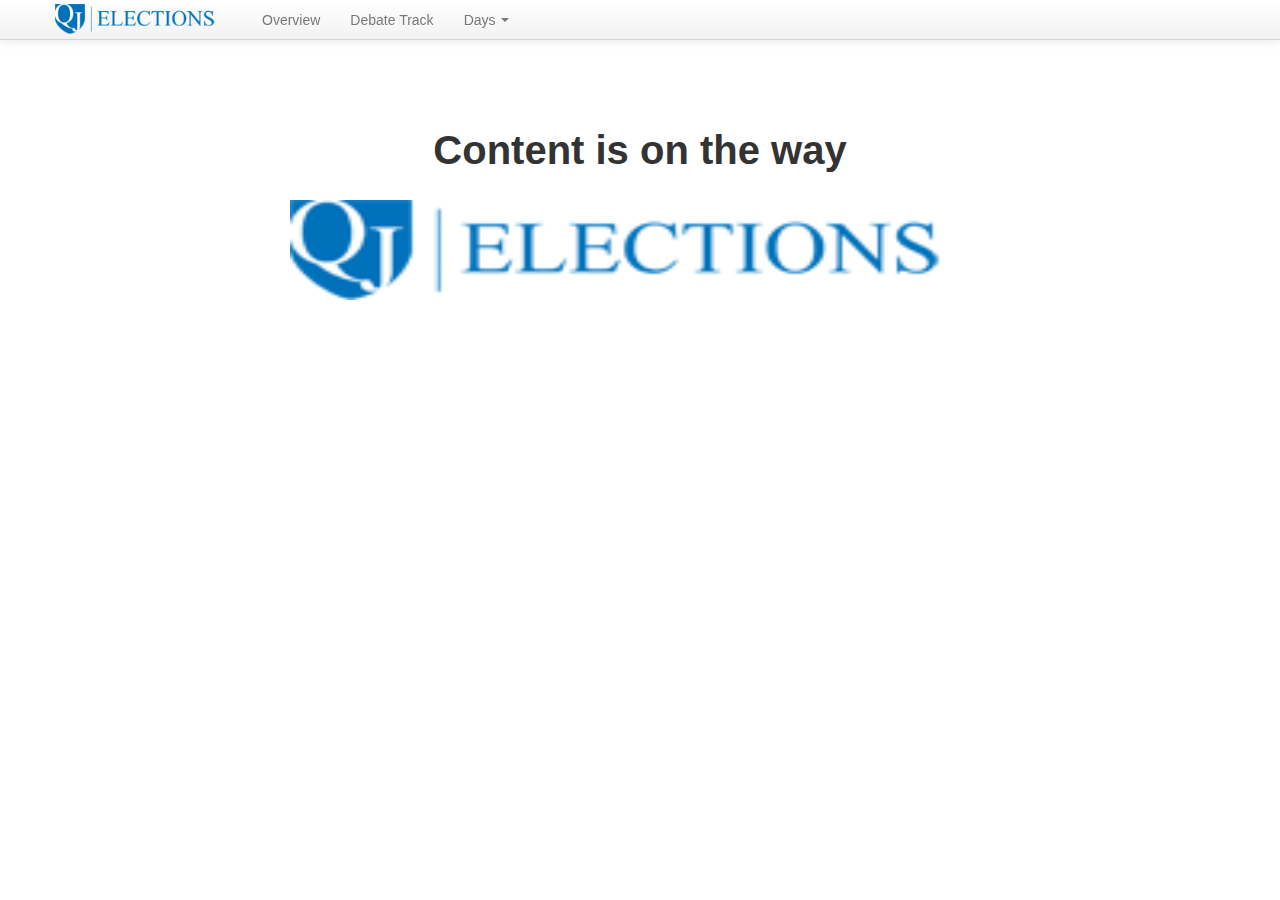
<file: Content_coming.html>
<!doctype html>
<html>
<head>
    <meta charset="UTF-8">
    <meta http-equiv="X-UA-Compatible" content="IE=edge,chrome=1">
    <title>Queen's Journal Elections </title>
    
    <meta name="author" content="Victor Coulon">
    <!--GOOGLE FONTS-->
    <link href='http://fonts.googleapis.com/css?family=Junge' rel='stylesheet' type='text/css'>
    <link href='http://fonts.googleapis.com/css?family=Cantata+One' rel='stylesheet' type='text/css'>
    <link href='http://fonts.googleapis.com/css?family=Domine' rel='stylesheet' type='text/css'>
    <link href='http://fonts.googleapis.com/css?family=Roboto+Condensed' rel='stylesheet' type='text/css'>
    <!--END OF GOOGLE FONTS-->
    
    <meta name="viewport" content="width=device-width, initial-scale=1.0">
    <meta name="author" content="Ali Zahid and Jeremy Mcdonald">
    <meta name="description" content="Queen's Universtiy AMS elections">

    <!-- Le styles -->
    <link href="css/bootstrap.css" rel="stylesheet">
    <style type="text/css">
     
    </style>
    <link href="css/bootstrap-responsive.css" rel="stylesheet">

    <!-- HTML5 shim, for IE6-8 support of HTML5 elements -->
    <!--[if lt IE 9]>
      <script src="http://html5shim.googlecode.com/svn/trunk/html5.js"></script>
    <![endif]-->

    <!-- Fav and touch icons -->
    <link rel="apple-touch-icon-precomposed" sizes="144x144" href="ico/apple-touch-icon-144-precomposed.png">
    <link rel="apple-touch-icon-precomposed" sizes="114x114" href="ico/apple-touch-icon-114-precomposed.png">
      <link rel="apple-touch-icon-precomposed" sizes="72x72" href="ico/apple-touch-icon-72-precomposed.png">
                    <link rel="apple-touch-icon-precomposed" href="ico/apple-touch-icon-57-precomposed.png">
                                   <link rel="shortcut icon" href="ico/favicon.png">
</head>
<body class="bodycont">

<!-- Header!-->
<div class="navbar  navbar-fixed-top">
      <div class="navbar-inner">
        <div class="container">
          <a class="btn btn-navbar" data-toggle="collapse" data-target=".nav-collapse">
            <span class="icon-bar"></span>
            <span class="icon-bar"></span>
            <span class="icon-bar"></span>
          </a>
           <a class="brand" href="http://www.queensjournal.ca"><img src="assets/img/banner1 copy.png" height="30px" width="172px"/></a>
          <div class="nav-collapse collapse">
            <ul class="nav" >
            
              <li ><a href="Index.html">Overview</a></li>
              <li><a href="Storify.html"> Debate Track</a></li>
              <li class="dropdown">
              <a href="#" class="dropdown-toggle" data-toggle="dropdown"> Days
              <b class="caret"></b></a>
              <ul class="dropdown-menu">            
              <li class="nav-header">Week 1</li>
              <li ><a href="January 18.html">January 18</a></li>
              <li ><a href="January 19.html">January 19</a></li>
              <li ><a href="January 20.html">January 20</a></li>
              <li ><a href="January 21.html">January 21</a></li>
              <li ><a href="Content_coming.html">January 22</a></li>
              <!--<li ><a href="#Day 6">January 23</a></li>
              <li ><a href="#Day 7">January 24</a></li>
              <li class="divider"></li>
              <li class="nav-header">Week 2</li>
              <li ><a href="#day 8">January 25</a></li>  
              <li ><a href="#day 9">January 26</a></li>
              <li ><a href="#day 10">January 27</a></li>
              <li ><a href="#day 11">January 28</a></li>
              <li ><a href="#day 11">January 29</a></li>
              <li ><a href="#day 11">January 30</a></li>
              <li ><a href="#day 11">January 31</a></li>
              <li ><a href="#day 11">February 1</a></li>-->
              </ul>
              </li>

            
          </div><!--/.nav-collapse -->
        </div>
        </div>
    </div>
<!-- End of header-->



<center>
<br><br><br><br><br>
<h3 align="center" style="font-size:40px;"> Content is on the way</h3>

<img src="assets/img/banner1 copy.png" height="100px" width="700px">
<br><br>

</center>

    <script src="http://ajax.googleapis.com/ajax/libs/jquery/1.8.1/jquery.min.js"></script>


 <!-- Le javascript
    ================================================== -->
    <!-- Placed at the end of the document so the pages load faster -->
 <script src="js/bootstrap-dropdown.js"></script>
    
</body>
</html>
</file>
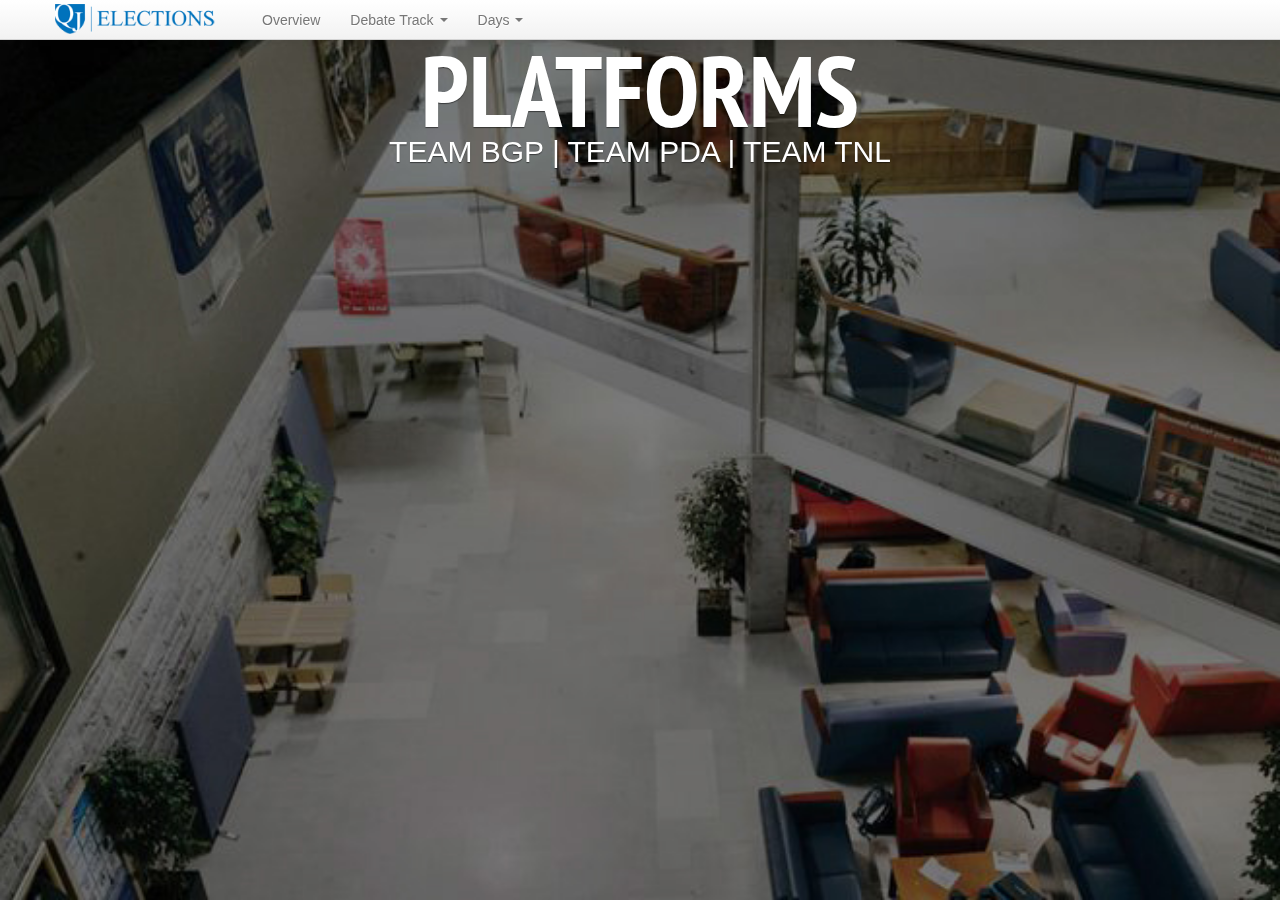
<file: January 19.html>
<!doctype html>
<html>
<head>
    <meta charset="UTF-8">
    <meta http-equiv="X-UA-Compatible" content="IE=edge,chrome=1">
    <title>Queen's Journal Elections </title>

    <meta name="author" content="Victor Coulon">

    <link href='http://fonts.googleapis.com/css?family=Junge' rel='stylesheet' type='text/css'>
    <link rel="stylesheet" href="css/January 19.css">
    <link rel="stylesheet" href="css/curtain.css">
    <meta name="viewport" content="width=device-width, initial-scale=1.0">
    <meta name="author" content="Ali Zahid and Jeremy Mcdonald">
    <meta name="description" content="Queen's Universtiy AMS elections">

    <!-- Le styles -->
    <link href="css/bootstrap.css" rel="stylesheet">
    <style type="text/css">

    </style>
    <link href="css/bootstrap-responsive.css" rel="stylesheet">

    <!-- HTML5 shim, for IE6-8 support of HTML5 elements -->
    <!--[if lt IE 9]>
      <script src="http://html5shim.googlecode.com/svn/trunk/html5.js"></script>
    <![endif]-->

    <!-- Fav and touch icons -->
    <link rel="apple-touch-icon-precomposed" sizes="144x144" href="ico/apple-touch-icon-144-precomposed.png">
    <link rel="apple-touch-icon-precomposed" sizes="114x114" href="ico/apple-touch-icon-114-precomposed.png">
      <link rel="apple-touch-icon-precomposed" sizes="72x72" href="ico/apple-touch-icon-72-precomposed.png">
                    <link rel="apple-touch-icon-precomposed" href="ico/apple-touch-icon-57-precomposed.png">
                                   <link rel="shortcut icon" href="ico/favicon.png">
</head>
<body class="bodycont">

<!-- Header!-->
<div class="navbar  navbar-fixed-top">
      <div class="navbar-inner">
        <div class="container">
          <a class="btn btn-navbar" data-toggle="collapse" data-target=".nav-collapse">
            <span class="icon-bar"></span>
            <span class="icon-bar"></span>
            <span class="icon-bar"></span>
          </a>
           <a class="brand" href="http://www.queensjournal.ca"><img src="assets/img/banner1 copy.png" height="30px" width="172px"/></a>
          <div class="nav-collapse collapse">
            <ul class="nav" >

              <li ><a href="Index.html">Overview</a></li>
              <li class="dropdown">
              <a href="#" class="dropdown-toggle" data-toggle="dropdown"> Debate Track
              <b class="caret"></b></a>
              <ul class="dropdown-menu">
              <li ><a href="Under_Trustee_Debate.html"> Undergrad Trustee Debate</a></li>
              <li ><a href="VPUniAffairs.html"> VP of University Affairs Debate</a></li>
<li ><a href="Storify.html"> VP of Operations Debate</a></li>
              <li ><a href="pres.html"> Presidential Debate</a></li>
              </ul>
              
              <li class="dropdown">
              <a href="#" class="dropdown-toggle" data-toggle="dropdown"> Days
              <b class="caret"></b></a>
              <ul class="dropdown-menu">
              <li class="nav-header">Week 1</li>
              <li ><a href="January 18.html">January 18</a></li>
              <li ><a href="January 19.html">January 19</a></li>
              <li ><a href="January 20.html">January 20</a></li>
              <li ><a href="January 21.html">January 21</a></li>
              <li ><a href="January 22.html">January 22</a></li>
                          <li ><a href="January 23.html">January 23</a></li>
              <li ><a href="January 24.html">January 24</a></li>
             <li class="divider"></li>
              <li class="nav-header">Week 2</li>
              <li ><a href="January 25.html">January 25</a></li>  
              <!-- <li ><a href="#day 9">January 26</a></li>
              <li ><a href="#day 10">January 27</a></li>
              <li ><a href="#day 11">January 28</a></li>
              <li ><a href="#day 11">January 29</a></li>
              <li ><a href="#day 11">January 30</a></li>
              <li ><a href="#day 11">January 31</a></li>
              <li ><a href="#day 11">February 1</a></li>-->
              </ul>
              </li>


          </div><!--/.nav-collapse -->
        </div>
        </div>
    </div>
<!-- End of header-->

<ol class="curtains">
	<li id="curtain-1" class="cover">
		<header data-fade="550" data-slow-scroll="3">
            <h1 align="center" style="color: white;">PLATFORMS</h1>
            <div style="text-align: center; font-size: 30px; margin-top: -80px;">
            
            <a href="#team-bgp-platform" class="curtain-links" style="color:white">TEAM BGP</a> |
            <a href="#team-pda-platform" class="curtain-links" style="color:white">TEAM PDA</a> |
	        <a href="#team-tnl-platform" class="curtain-links" style="color:white">TEAM TNL</a> 
	        
        </header>
	</li>
	<!-- end cover curtain-->
	
	<!-- start team intros-->
	<li id="team-bgp-platform">
		<section class='content'>
		  <div style="width:650px; text-align: left; margin-top: 15%; margin-left:auto; margin-right:auto;">
			<h2 align="center"> PLATFORM BGP</h2>
		<hr>
		<br>
		<p style="text-align: left, justify;">Overall, Team BGP has identified the need to increase accessibility to student resources in their platform. Their platform initiatives, which focus on expanding and integrating AMS services, are intended to provide a solution to problems within the AMS government structure. Eril Berkok, Peter Green and TK Pritchard – Team BGP – said their own experiences within and external to the AMS gives them greater ability to provide more accountability and accessibility to students. These are a few noteworthy initiatives that they hope will help achieve these goals: <br><br>
•	Expanding the Blue Light safety initiative into the University District. The team plans on running a pilot project in Victoria and City Park by summer 2013, with the eventual goal to expand the system throughout the student housing area and provide safety lights or panic buttons in parking lots and bus stops. This aim will help increase student safety in vulnerable areas off-campus, and according to Team BGP has support from Student Affairs. <br>
•	Increasing The Health and Dental Plan coverage to include contraception, physiotherapy and mental health counselling. The team will also send out a marketing survey to determine what students value in the Plan, with the goal to increase coverage for those areas. <br>
•	Introducing LGBTQ Thursdays at Alfies. This event will help represent and serve sexual diversity at Queen’s and provide a safe space for LBGTQ students. This proposal will be the first of its kind initiated by the AMS and will be held monthly.<br>
•	Creating an online database that will house course syllabi, with the possibility of indicating which courses include exams or quizzes. This initiative will be modeled after Exambank and will help students determine which courses they would prefer to take prior to enrolment. <br>
•	Expanding Queen’s Wi-Fi into the University District. The team will partner with Queen’s Information Technology Services to expand Internet coverage into off-campus housing. The team will initiate a survey to determine which areas will provide the most coverage, with the goal to provide coverage for all students who live off-campus. <br>
•	Undertaking a structural review of the AMS government to help streamline and maximize its efficiency. This will be done by forming a working group featuring the AMS Executive, the AMS Information Officer and members of the society, with the goal to shift government culture to long-term planning. The Team will re-evaluate stances taken by the AMS toward external organizations, such as Ontario Government and Queen’s administration to ensure student’s opinions are being reflected. <br><br>
 </p>
<hr>
		<div style="display:normal; text-align:left;"class="story-byline"> <a href="http://queensjournal.ca/author/vincent-matak/">BY VINCE MATAK </a> ASSISTANT NEWS EDITOR </div>
<hr>
		  </div>
<br><br>
		
		<center>
		<p  style="text-align:center; margin: 12px auto 6px auto; font-family: Helvetica,Arial,Sans-serif; font-style: normal; font-variant: normal; font-weight: normal; font-size: 14px; line-height: normal; font-size-adjust: none; font-stretch: normal; -x-system-font: none; display: block;">   <a title="View Team BGP Platform on Scribd" href="http://www.scribd.com/doc/120930484"  style="text-decoration: underline;" >Team BGP Platform</a> by   <a title="View 's profile on Scribd" href="undefined"  style="text-decoration: underline;" ></a> </p><iframe class="scribd_iframe_embed" src="http://www.scribd.com/embeds/120930484/content?start_page=1&view_mode=scroll" data-auto-height="false" data-aspect-ratio="undefined" scrolling="no" id="doc_90284" width="650" height="600" frameborder="0"></iframe>
		</center>
		
			<div style="text-align: center; font size: 20px">
	
		Go to: <a href="#team-pda-platform" class="curtain-links">TEAM PDA</a> | <a href="#team-tnl-platform" class="curtain-links">TEAM TNL</a>
		</div>
		</section>
		
	</li>
	
	<li id="team-pda-platform">
		<section class="content">
		  <div style="width:650px; text-align: left; margin-top: 15%; margin-left:auto; margin-right:auto;">
		
		<h2 align="center"> PLATFORM PDA</h2>
		<hr>
		<br>
			<p style="text-align:left,justify;">Over the course of 72 pages, PDA details their plans for sweeping reforms throughout the AMS, seeking to reverse what they identify as a trend of indifferent executive leadership and make Queen’s student government more accountable to the students they govern.<br><br>

PDA’s platform is predicated on a 20-point action plan, ranging from financial accessibility to health care, the elimination of wasteful or inefficient fees from the AMS budget and increased transparency within the student government. The team has pledged a 5 per cent kickback on each of their salaries for each point they fail to accomplish during their year in office. <br><br>

The primary tenets of PDA’s platform include:<br><br>

•	Scrapping needless funds: Eliminating “discretionary” and “transition” funds from the AMS budget, which are generally directed to AMS staff retreats and other “elaborate parties.”<br>
•	Making mental and physical health care accessible: Increasing insurance coverage for students that need prescription drugs or psychiatric counseling, as well as devoting more resources to the AMS’ Social Issues Commission and the University’s Health Counseling and Disability Services.<br>
•	Promoting the students’ voice in government: Holding monthly town hall meetings to discuss student issues in an informal setting and creating the Ombudsperson position to represent all students within the AMS.<br>
•	Flexible hiring policies for AMS services: Creating a roster of reserve employees for retail and food services, to generate more temporary employment opportunities for students during peak business periods.<br>
•	Revisiting relationship with Athletics & Recreation: Reducing the Athletics student fee and splitting it into a mandatory and an opt-out component, giving students the option of rejecting certain A&R services.<br>
•	Improving SOLUS: Working with the university to establish online wait lists for courses and to allow students to opt out of AMS fees directly on SOLUS. <br>
•	Prioritizing clubs: Instating a $5 opt-out fee to finance the AMS Club Grants Fund and moving the Clubs Office to the authority of the Campus Activities Commission (CAC).<br><br>
			</p>

		<hr>
		<div style="display:normal; text-align:left;" class="story-byline" > <a href="http://queensjournal.ca/author/nick-faris/">BY NICK FARIS </a> ASSISTANT SPORTS EDITOR </div>
		<hr>
		</div>
			<br><br>
			
		<center>
		<p  style="text-align: center; margin-left:auto; margin-right:auto; font-family: Helvetica,Arial,Sans-serif; font-style: normal; font-variant: normal; font-weight: normal; font-size: 14px; line-height: normal; font-size-adjust: none; font-stretch: normal; -x-system-font: none; display: block;">   <a title="View The Road Ahead on Scribd" href="http://www.scribd.com/doc/120913643"  style="text-decoration: underline;" >The Road Ahead</a> by   <a title="View 's profile on Scribd" href="undefined"  style="text-decoration: underline;" ></a> </p><iframe class="scribd_iframe_embed" src="http://www.scribd.com/embeds/120913643/content?start_page=1&view_mode=scroll" data-auto-height="false" data-aspect-ratio="undefined" scrolling="no" id="doc_36548" width="650" height="600" frameborder="0"></iframe>
		
		</center>

			<div style="text-align: center; font size: 20px">
	
		Go to: <a href="#team-bgp-platform" class="curtain-links">TEAM BGP</a> | <a href="#team-tnl-platform" class="curtain-links">TEAM TNL</a>
		</div>

		</section>
		
	</li>
	
	<li id="team-tnl-platform">
		<section class="content">
		  <div style="width:650px; text-align: left; margin-top: 15%; margin-left:auto; margin-right:auto;">
		<h2 align="center"> PLATFORM TNL</h2>		
		<hr>

		<br>

					<p style="text-align: left, justify;">Throughout their platform, team TNL identifies lobbying for change and increasing AMS communication to students as the primary methods in which they will achieve their platform goals. Troy Sherman, Nicola Plummer and Liam Faught — team TNL — said they will use their diverse experiences, loyalty and appreciation for Queen’s to shape their vision. Four focus areas became the framework of the platform to form their plans and ideas. These are a few key highlights of their platform that are worth noting and will shape their time as AMS Executives should students vote them in. <br>
•	They look to spearhead a major building project as they envision the connection of the Queen’s Centre and the JDUC by a bridge. With this project they aim to create more social space for students and facilitate a safer route than the current route through the loading dock area in the JDUC offers. They believe this is a priority for AMS executives and they hope to promote the JDUC as a student friendly space on campus. <br>
•	They believe in an “interdisciplinary approach to education” and therefore are proposing a Personal Interest Credit (PIC) which is graded on a pass/fail basis. They said they will work to sell the merits of this idea to the various governing university bodies and believe this idea will eliminate the stress that is related to students taking courses outside their fields.<br>
•	They see a need for the AMS to have a comprehensive plan on health and wellness  and look to implement a Health and Wellness Team that will help to make a happier and healthier student body. This team will organize outreach initiatives and workshops promoting healthy living. <br>
•	Close to 82 per cent of all first-year students at Queen’s own a smartphone, cited team TNL in their platform. Along with other social media initiatives, the team plans to launch an AMS Application to stay connected with students and keep them informed by making services and opportunities easily accessible.<br>
•	Homecoming is a focus for TNL as they fully support its return and look to facilitate events with alumni and students as well as a partnership with the City and our community neighbors. Team TNL envisions a successful Homecoming that continues far into the future. <br>
•	Increased enrollment is also something TNL addresses and will advocate on behalf of Queen’s students to the Provost’s and Principal’s Office.. TNL looks to plan ahead for this increase so that the AMS can maintain the same level of service to all future and current students.<br><br>

					</p>
					<hr>
		<div style="display:normal; text-align:left;"class="story-byline"> <a href="http://queensjournal.ca/author/rachel-herscovici/">BY RACHEL HERSCOVICI </a> ASSISTANT NEWS EDITOR </div>
				<hr>
		  </div>
				<br><br>
				<center>
					<p  style=" margin: 12px auto 6px auto; font-family: Helvetica,Arial,Sans-serif; font-style: normal; font-variant: normal; font-weight: normal; font-size: 14px; line-height: normal; font-size-adjust: none; font-stretch: normal; -x-system-font: none; display: block;">   <a title="View Team TNL Platform on Scribd" href="http://www.scribd.com/doc/120917493"  style="text-decoration: underline;" >Team TNL Platform</a> by   <a title="View 's profile on Scribd" href="undefined"  style="text-decoration: underline;" ></a> </p><iframe class="scribd_iframe_embed" src="http://www.scribd.com/embeds/120917493/content?start_page=1&view_mode=scroll" data-auto-height="false" data-aspect-ratio="undefined" scrolling="no" id="doc_30699" width="650" height="600" frameborder="0"></iframe>


			</center>
			
			<div style="text-align: center; font size: 20px">
	
		Go to: <a href="#team-bgp-platform" class="curtain-links">TEAM BGP</a> | <a href="#team-pda-platform" class="curtain-links">TEAM PDA</a>
		</div>
		</section>
	</li>
</ol>

<script src="http://ajax.googleapis.com/ajax/libs/jquery/1.8.1/jquery.min.js"></script>
<script src="js/curtain.js"></script>

<script>
    $(function(){
       $('.curtains').curtain({
           scrollSpeed: 300,
           controls: '.menu',
           curtainLinks: '.curtain-links',
           nextSlide: function(){
           console.log("ok");
           }
       });


    });
</script>


 <!-- Le javascript
    ================================================== -->
    <!-- Placed at the end of the document so the pages load faster -->
    <script src="js/bootstrap-dropdown.js"></script>


</body>
</html>
</file>
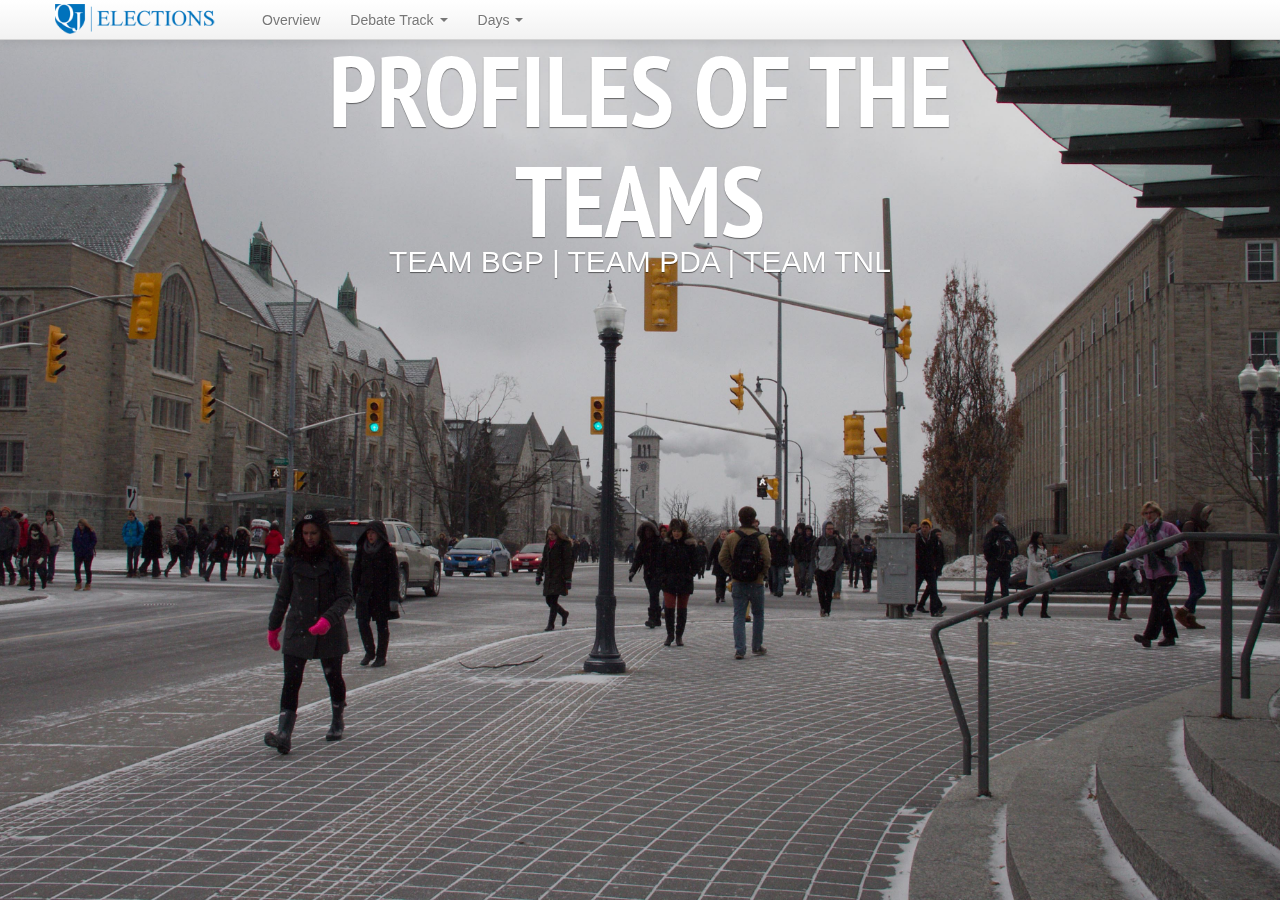
<file: January 20.html>
<!doctype html>
<html>
<head>
    <meta charset="UTF-8">
    <meta http-equiv="X-UA-Compatible" content="IE=edge,chrome=1">
    <title>Queen's Journal Elections </title>
    
    <meta name="author" content="Victor Coulon">
    <!--GOOGLE FONTS-->
    <link href='http://fonts.googleapis.com/css?family=Junge' rel='stylesheet' type='text/css'>
    <link href='http://fonts.googleapis.com/css?family=Cantata+One' rel='stylesheet' type='text/css'>
    <link href='http://fonts.googleapis.com/css?family=Domine' rel='stylesheet' type='text/css'>
    <link href='http://fonts.googleapis.com/css?family=Roboto+Condensed' rel='stylesheet' type='text/css'>
    <!--END OF GOOGLE FONTS-->
    
    <link rel="stylesheet" href="css/January 20.css">
    <link rel="stylesheet" href="css/curtain.css">
    <meta name="viewport" content="width=device-width, initial-scale=1.0">
    <meta name="author" content="Ali Zahid and Jeremy Mcdonald">
    <meta name="description" content="Queen's Universtiy AMS elections">

    <!-- Le styles -->
    <link href="css/bootstrap.css" rel="stylesheet">
    <style type="text/css">
     
    </style>
    <link href="css/bootstrap-responsive.css" rel="stylesheet">

    <!-- HTML5 shim, for IE6-8 support of HTML5 elements -->
    <!--[if lt IE 9]>
      <script src="http://html5shim.googlecode.com/svn/trunk/html5.js"></script>
    <![endif]-->

    <!-- Fav and touch icons -->
    <link rel="apple-touch-icon-precomposed" sizes="144x144" href="ico/apple-touch-icon-144-precomposed.png">
    <link rel="apple-touch-icon-precomposed" sizes="114x114" href="ico/apple-touch-icon-114-precomposed.png">
      <link rel="apple-touch-icon-precomposed" sizes="72x72" href="ico/apple-touch-icon-72-precomposed.png">
                    <link rel="apple-touch-icon-precomposed" href="ico/apple-touch-icon-57-precomposed.png">
                                   <link rel="shortcut icon" href="ico/favicon.png">
</head>
<body class="bodycont">

<!-- Header!-->
<div class="navbar  navbar-fixed-top">
      <div class="navbar-inner">
        <div class="container">
          <a class="btn btn-navbar" data-toggle="collapse" data-target=".nav-collapse">
            <span class="icon-bar"></span>
            <span class="icon-bar"></span>
            <span class="icon-bar"></span>
          </a>
           <a class="brand" href="http://www.queensjournal.ca"><img src="assets/img/banner1 copy.png" height="30px" width="172px"/></a>
          <div class="nav-collapse collapse">
            <ul class="nav" >
            
              <li ><a href="Index.html">Overview</a></li>
              <li class="dropdown">
              <a href="#" class="dropdown-toggle" data-toggle="dropdown"> Debate Track
              <b class="caret"></b></a>
              <ul class="dropdown-menu">
              <li ><a href="Under_Trustee_Debate.html"> Undergrad Trustee Debate</a></li>
              <li ><a href="VPUniAffairs.html"> VP of University Affairs Debate</a></li>
<li ><a href="Storify.html"> VP of Operations Debate</a></li>
              <li ><a href="pres.html"> Presidential Debate</a></li>
              </ul>
              
              <li class="dropdown">
              <a href="#" class="dropdown-toggle" data-toggle="dropdown"> Days
              <b class="caret"></b></a>
              <ul class="dropdown-menu">
              <li class="nav-header">Week 1</li>
              <li ><a href="January 18.html">January 18</a></li>
              <li ><a href="January 19.html">January 19</a></li>
              <li ><a href="January 20.html">January 20</a></li>
              <li ><a href="January 21.html">January 21</a></li>
              <li ><a href="January 22.html">January 22</a></li>
             <li ><a href="January 23.html">January 23</a></li>
              <li ><a href="January 24.html">January 24</a></li>
             <li class="divider"></li>
              <li class="nav-header">Week 2</li>
              <li ><a href="January 25.html">January 25</a></li>  
              <!-- <li ><a href="#day 9">January 26</a></li>
              <li ><a href="#day 10">January 27</a></li>
              <li ><a href="#day 11">January 28</a></li>
              <li ><a href="#day 11">January 29</a></li>
              <li ><a href="#day 11">January 30</a></li>
              <li ><a href="#day 11">January 31</a></li>
              <li ><a href="#day 11">February 1</a></li>-->
              </ul>
              </li>

            
          </div><!--/.nav-collapse -->
        </div>
        </div>
    </div>
<!-- end floating head-->
    
<ol class="curtains">
	<li id="curtain-1" class="cover">
		<header data-fade="550" data-slow-scroll="3">
            <h1 align="center" style="color: white;">PROFILES OF THE TEAMS</h1>
            <div style="text-align: center; font-size: 30px; margin-top: -80px;">
            
            <a href="#bgp-bio" class="curtain-links" style="color:white;" onmouseover="">TEAM BGP</a> |
            <a href="#pda-bio" class="curtain-links" style="color:white">TEAM PDA</a> |
	        <a href="#news-brief" class="curtain-links" style="color:white">TEAM TNL</a>
	        
        </header>
	</li>
	<!-- end cover curtain-->
	
	<!-- Bios -->
	
	<li id="bgp-bio">
		<div class="content">
			<center>
			<div style="width:650px; text-align: left; margin-top: 15%; "><h3>TEAM BGP</h3>
			<hr>
		<img style="margin-left: 10%; margin-top:3%;"src="img/BGP logo.png"height="205" width="600"><br>

			<hr>
			<div class="story-byline"> <a href="http://queensjournal.ca/author/vincent-matak/">BY VINCENT MATAK </a> ASSISTANT NEWS EDITOR </div>
			<hr><br>

Team BGP, consisting of Eril Berkok for president, Peter Green for vice-president and TK Pritchard for vice-president of university affairs, said it’s their diverse backgrounds that brought them together.<br><br>

Berkok, a member of University Senate and the Academic Task Force, is from Kingston. Working on a computer science degree, Berkok, ArtSci ’12 has spent a summer interning at IBM and another doing research for the EQUIS lab, and is a co-instructer for MATH 111. <br><br>

Berkok first approached Pritchard after considering running for AMS president.<br><br>

“I happened upon TK who was the internal experience that really strengthened and complemented me because I didn't have the internal knowledge about how the AMS works,” Berkok said.<br><br>

Being heavily involved with the AMS Social Issues Commission since his first year, Pritchard, ArtSci ’12 was a member of AMS Council and worked under the direct supervision of the vice president of university affairs  as Chair of the Commission last year. <br><br>

Pritchard also participate in Frosh Week as a Gael and chaired Queen’s Pride Project. He was nomiated for a Positive Space Award after chairing the Education on Queer Issues Project and working as a member of Performance Outreach for Student’s Social Education. <br><br>

With Pritchard on board, the duo then approached Green. <br><br>

“What he brings to the table is extremely valuable to our team,” Berkok added. “I've been an arms distance from the AMS, TK’s been within and Peter provides that external perspective that really complements our team.” <br><br>

A volunteer at SHRC, Green has spent two years working as a Banking Officer at Sociabank and sat on the Board of Directors for Union Gallery. Originally from Toronto, Green said his experience on exchange in the Netherlands helped him transform and greater understand differing perspectives. <br><br>

 He said that his and Pritchard’s opposing ideas work well together. <br><br>
 
“He will call us out whenever we’re saying things that are super AMS-y,” Pritchard said. “It really helped us translate our platform and our ideas to students better.” <br><br>

			</div>
		
			Go to: <a href="#team-pda-info" class="curtain-links">TEAM PDA</a> |
				   <a href="#team-tnl-info" class="curtain-links">TEAM TNL</a>
			
			</center>
		</div>
		
	</li>
	
	
	<li id="pda-bio">
		<div class="content">
			<center>
			<div style="width:650px; text-align: left; margin-top: 15%; "><h3>TEAM PDA</h3>
			<hr>
			<img style="margin-left: 10%; margin-top:3%;"src="img/PDA_BANNER.png"height="205" width="600"><br>
<hr>
			<div style="display:normal;"class="story-byline"> <a href="http://queensjournal.ca/author/nick-faris/">BY NICK FARIS </a> ASSISTANT SPORTS EDITOR </div>
			<hr><br>

Team PDA is composed of Alexander Prescott, the presidential candidate; Craig Draeger, the vice president of operations candidate; and Lisa Acchione, the vice president of university affairs candidate.<br><br>

Prescott is a third-year biochemistry student from Sudbury, Ont. He’s currently a member of the Student Life Centre Council and serves as an ASUS Rep to the AMS. A former member of Queen’s Model United Nations, Prescott has also served on ASUS’ Special Initiatives Grant Committee.<br><br>

“[AMS president is] a position that requires depth of character for a person that’s able to handle many different situations coming at them, and to liaise with many different individuals and bodies at the same time,” Prescott, ArtSci ’14 said. “It requires a type of skill set that I feel I could bring to the table – one that requires deep character.”<br><br>

Draeger, a fourth-year philosophy and political studies student from Thunder Bay, Ont., has held a variety of positions within the AMS, including his current role as an elected student director on the AMS Board of Directors and previous experience as the Clubs Manager in 2011-12. Draeger, ArtSci ’13 also has journalistic experience as a former Copy Editor and Opinions Editor for the Journal and as the co-chair of the Queen’s Media and Journalism Conference in 2012. <br><br>

“I decided to run because of the number of things I saw in the AMS that weren’t working for students the way that they should,” Draeger said. “It needs to be a two-way street in which [the AMS and students] are both projecting and receiving information.”<br><br>

Acchione, is a third-year philosophy and english literature student from Caledon, Ont. She’s gained extensive experience in Queen’s residences as a residence facilitator and as the vice president of discipline for the Main Campus Residents’ Council (MCRC). Acchione has contributed to a number of committees within the MCRC, the AMS and Queen’s Senate, currently serving as a member on the Senate Committee on Non-Academic Discipline.<br><br>

“I was able to be a vice president of a smaller society, but a society that nonetheless has a partnership with the AMS,” Acchione said. “I’ve had a variety of experiences that I think really relates to this position.”


 <br><br>Team PDA is composed of Alexander Prescott, the presidential candidate; Craig Draeger, the vice president of operations candidate; and Lisa Acchione, the vice president of university affairs candidate.<br><br>

Prescott is a third-year biochemistry student from Sudbury, Ont. He’s currently a member of the Student Life Centre Council and serves as an ASUS Rep to the AMS. A former member of Queen’s Model United Nations, Prescott has also served on ASUS’ Special Initiatives Grant Committee.<br><br>

“[AMS president is] a position that requires depth of character for a person that’s able to handle many different situations coming at them, and to liaise with many different individuals and bodies at the same time,” Prescott, ArtSci ’14 said. “It requires a type of skill set that I feel I could bring to the table – one that requires deep character.”<br><br>

Draeger, a fourth-year philosophy and political studies student from Thunder Bay, Ont., has held a variety of positions within the AMS, including his current role as an elected student director on the AMS Board of Directors and previous experience as the Clubs Manager in 2011-12. Draeger, ArtSci ’13 also has journalistic experience as a former Copy Editor and Opinions Editor for the Journal and as the co-chair of the Queen’s Media and Journalism Conference in 2012. <br><br>

“I decided to run because of the number of things I saw in the AMS that weren’t working for students the way that they should,” Draeger said. “It needs to be a two-way street in which [the AMS and students] are both projecting and receiving information.”<br><br>

Acchione, is a third-year philosophy and english literature student from Caledon, Ont. She’s gained extensive experience in Queen’s residences as a residence facilitator and as the vice president of discipline for the Main Campus Residents’ Council (MCRC). Acchione has contributed to a number of committees within the MCRC, the AMS and Queen’s Senate, currently serving as a member on the Senate Committee on Non-Academic Discipline.<br><br>

“I was able to be a vice president of a smaller society, but a society that nonetheless has a partnership with the AMS,” Acchione said. “I’ve had a variety of experiences that I think really relates to this position.”


 <br><br>
			</div>
			
		
			Go to: <a href="#team-bgp-info" class="curtain-links">TEAM BGP</a> |
				   <a href="#team-tnl-info" class="curtain-links">TEAM TNL</a>
			
			</center>
		</div>
	</li>
	
		<li id="news-brief">
		<div class="content">
			<center>
			<div style="width:650px; text-align: left; margin-top: 15%; "><h3>TEAM TNL</h3>
			<hr>
					<img style="margin-left: 10%; margin-top:3%;"src="img/TNLban.png"height="205" width="600"><br>
				<hr>	
			<div style="display:normal;"class="story-byline"> <a href="http://queensjournal.ca/author/rachel-herscovici/">BY RACHEL HERSCOVICI </a> ASSISTANT NEWS EDITOR </div>
			<hr><br>

Team TNL, comprised of Troy Sherman, Nicola Plummer and Liam Faught, said they created a feasible platform and strive for stronger student communication. <br><br>

Sherman, of Ottawa, is running for president and studying political studies. He is currently the Municipal Affairs Commissioner for the AMS. Sherman, ArtSci ’14 has also had experience working as a first-year intern to the business manager at the Journal, Deputy Commissioner to the Municipal Affairs Commission and an intern in the Office of the Premiere. His connections and network will help in the role of president, he said.  <br><br>

Sherman met Faught this past year in the AMS. Faught, also a political studies student hailing from Ottawa, is looking to be elected as vice-president of university affairs. He’s the current Commissioner of Internal Affairs at the AMS. Faught, ArtSci ’14 also has experiences as an intern to the Judicial Affairs Director, as a Common Ground barista and as a deputy in the AMS Judicial Affairs Office.  <br><br>

The team came together after Faught and Sherman had decided to run together and approached Plummer about running for AMS Executive with the pair.  <br><br>

Plummer, a commerce student originating from Toronto, hopes to fill the vice-president of operations role. She’s currently the president of the Commerce Society and looks to bring a new view to the role. She has had extensive involvement in ComSoc as an intern to the VP External, Sponsorship Coordinator for Board Meeting and the Queen’s Leadership, Excellence and Development Conference and as a Volunteer Coordinator Queen’s Commerce Initiative Abroad.  <br><br>

Plummer, Comm ’13 had plans to defer a job offer to travel for a year, and told Faught she would think about the idea, but her previous plans quickly changed. <br><br>

After some discussion, Plummer announced her decision to Faught at the John Orr dinner.  <br><br>

“I pulled Liam aside and said ‘I’m in - I’ve decided I’m going to run for AMS Executive’ and he just paused and looked at me and said ‘Good for you... Like, with me?’ and I said ‘Yes, with you! Why [else] would I be telling you this?’” joked Plummer. <br><br>


 <br><br>




			</div>
			
		
			Go to: <a href="#team-bgp-info" class="curtain-links">TEAM BGP</a> |
				   <a href="#team-pda-info" class="curtain-links">TEAM PDA</a>
			
			</center>
		</div>
	</li>

</ol>

<script src="http://ajax.googleapis.com/ajax/libs/jquery/1.8.1/jquery.min.js"></script>
<script src="js/curtain.js"></script>

<script>
    $(function(){
       $('.curtains').curtain({
           scrollSpeed: 300,
           controls: '.menu',
           curtainLinks: '.curtain-links',
           nextSlide: function(){
           console.log("ok");
           }
       });


    });
</script>

 <!-- Le javascript
    ================================================== -->
    <!-- Placed at the end of the document so the pages load faster -->
    <script src="js/bootstrap-dropdown.js"></script>
   

</body>
</html>
</file>
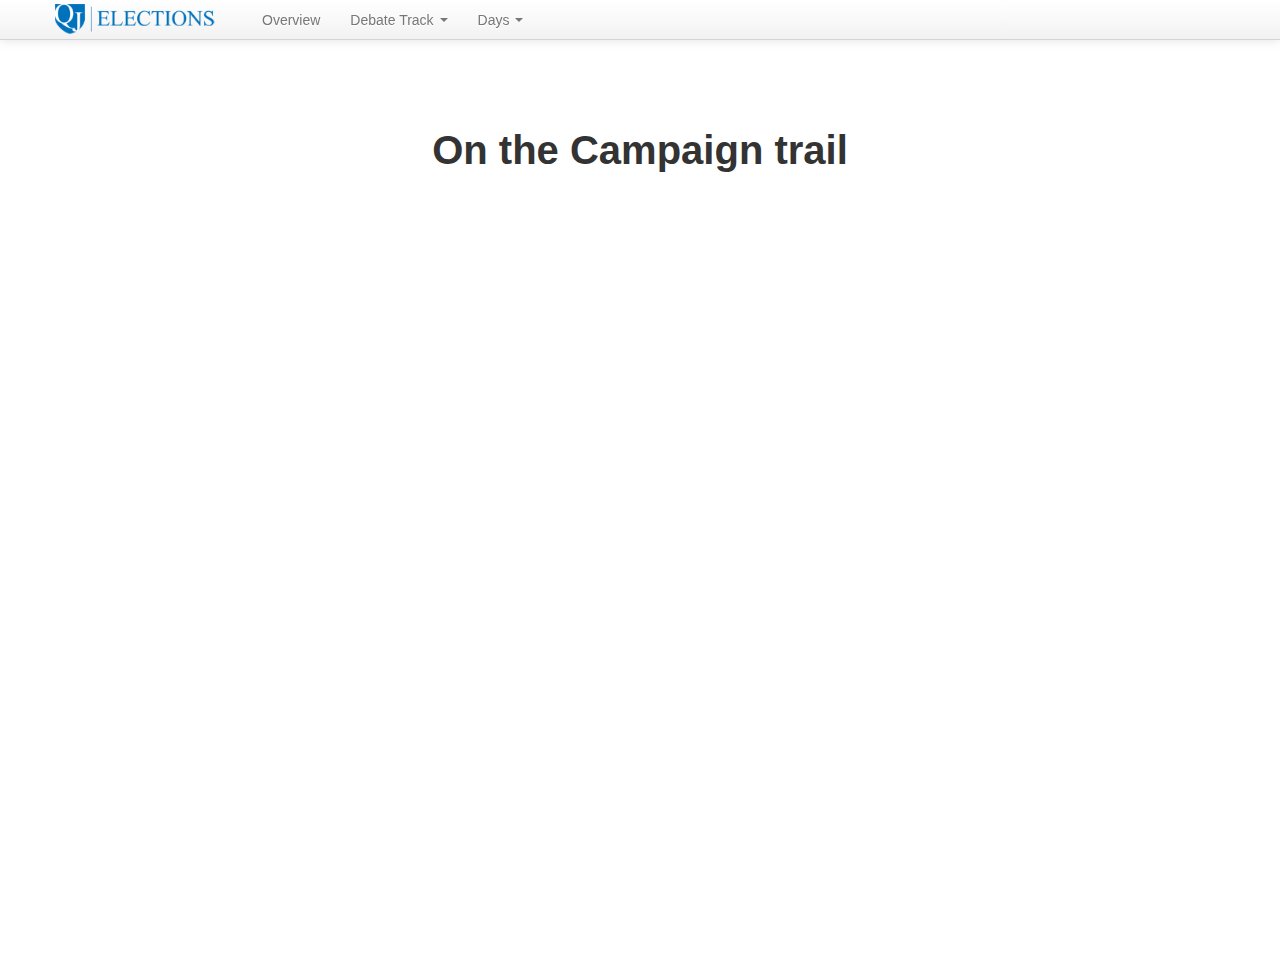
<file: January 21.html>
<!doctype html>
<html>
<head>
    <meta charset="UTF-8">
    <meta http-equiv="X-UA-Compatible" content="IE=edge,chrome=1">
    <title>Queen's Journal Elections </title>
    
    <meta name="author" content="Victor Coulon">
    <!--GOOGLE FONTS-->
    <link href='http://fonts.googleapis.com/css?family=Junge' rel='stylesheet' type='text/css'>
    <link href='http://fonts.googleapis.com/css?family=Cantata+One' rel='stylesheet' type='text/css'>
    <link href='http://fonts.googleapis.com/css?family=Domine' rel='stylesheet' type='text/css'>
    <link href='http://fonts.googleapis.com/css?family=Roboto+Condensed' rel='stylesheet' type='text/css'>
    <!--END OF GOOGLE FONTS-->
    
    <meta name="viewport" content="width=device-width, initial-scale=1.0">
    <meta name="author" content="Ali Zahid and Jeremy Mcdonald">
    <meta name="description" content="Queen's Universtiy AMS elections">

    <!-- Le styles -->
    <link href="css/bootstrap.css" rel="stylesheet">
    <style type="text/css">
     
    </style>
    <link href="css/bootstrap-responsive.css" rel="stylesheet">

    <!-- HTML5 shim, for IE6-8 support of HTML5 elements -->
    <!--[if lt IE 9]>
      <script src="http://html5shim.googlecode.com/svn/trunk/html5.js"></script>
    <![endif]-->

    <!-- Fav and touch icons -->
    <link rel="apple-touch-icon-precomposed" sizes="144x144" href="ico/apple-touch-icon-144-precomposed.png">
    <link rel="apple-touch-icon-precomposed" sizes="114x114" href="ico/apple-touch-icon-114-precomposed.png">
      <link rel="apple-touch-icon-precomposed" sizes="72x72" href="ico/apple-touch-icon-72-precomposed.png">
                    <link rel="apple-touch-icon-precomposed" href="ico/apple-touch-icon-57-precomposed.png">
                                   <link rel="shortcut icon" href="ico/favicon.png">
</head>
<body class="bodycont">

<!-- Header!-->
<div class="navbar  navbar-fixed-top">
      <div class="navbar-inner">
        <div class="container">
          <a class="btn btn-navbar" data-toggle="collapse" data-target=".nav-collapse">
            <span class="icon-bar"></span>
            <span class="icon-bar"></span>
            <span class="icon-bar"></span>
          </a>
           <a class="brand" href="http://www.queensjournal.ca"><img src="assets/img/banner1 copy.png" height="30px" width="172px"/></a>
          <div class="nav-collapse collapse">
            <ul class="nav" >
            
              <li ><a href="Index.html">Overview</a></li>
              <li class="dropdown">
              <a href="#" class="dropdown-toggle" data-toggle="dropdown"> Debate Track
              <b class="caret"></b></a>
              <ul class="dropdown-menu">
              <li ><a href="Under_Trustee_Debate.html"> Undergrad Trustee Debate</a></li>
              <li ><a href="VPUniAffairs.html"> VP of University Affairs Debate</a></li>
              <li ><a href="Storify.html"> VP of Operations Debate</a></li>
              <li ><a href="pres.html"> Presidential Debate</a></li>
              </ul>
              
              <li class="dropdown">
              <a href="#" class="dropdown-toggle" data-toggle="dropdown"> Days
              <b class="caret"></b></a>
              <ul class="dropdown-menu">
              <li class="nav-header">Week 1</li>
              <li ><a href="January 18.html">January 18</a></li>
              <li ><a href="January 19.html">January 19</a></li>
              <li ><a href="January 20.html">January 20</a></li>
              <li ><a href="January 21.html">January 21</a></li>
              <li ><a href="January 22.html">January 22</a></li>
              <li ><a href="January 23.html">January 23</a></li>
              <li ><a href="January 24.html">January 24</a></li>
             <li class="divider"></li>
              <li class="nav-header">Week 2</li>
              <li ><a href="January 25.html">January 25</a></li>  
              <!-- <li ><a href="#day 9">January 26</a></li>
              <li ><a href="#day 10">January 27</a></li>
              <li ><a href="#day 11">January 28</a></li>
              <li ><a href="#day 11">January 29</a></li>
              <li ><a href="#day 11">January 30</a></li>
              <li ><a href="#day 11">January 31</a></li>
              <li ><a href="#day 11">February 1</a></li>-->
              </ul>
              </li>

            
          </div><!--/.nav-collapse -->
        </div>
        </div>
    </div>
<!-- End of header-->



<center>
<br><br><br><br><br>
<h3 align="center" style="font-size:40px;"> On the Campaign trail</h3>
<br>

	
	<section class="content" style="display:normal; height: 750px; width: 900px;">
	<script src="//storify.com/queensjournal/on-the-campaign-trail-1.js?template=slideshow"></script><noscript>[<a href="//storify.com/queensjournal/on-the-campaign-trail-1" target="_blank">View the story "On the campaign trail" on Storify</a>]</noscript>
	</center>

    <script src="http://ajax.googleapis.com/ajax/libs/jquery/1.8.1/jquery.min.js"></script>


 <!-- Le javascript
    ================================================== -->
    <!-- Placed at the end of the document so the pages load faster -->
 <script src="js/bootstrap-dropdown.js"></script>
    
</body>
</html>
</file>
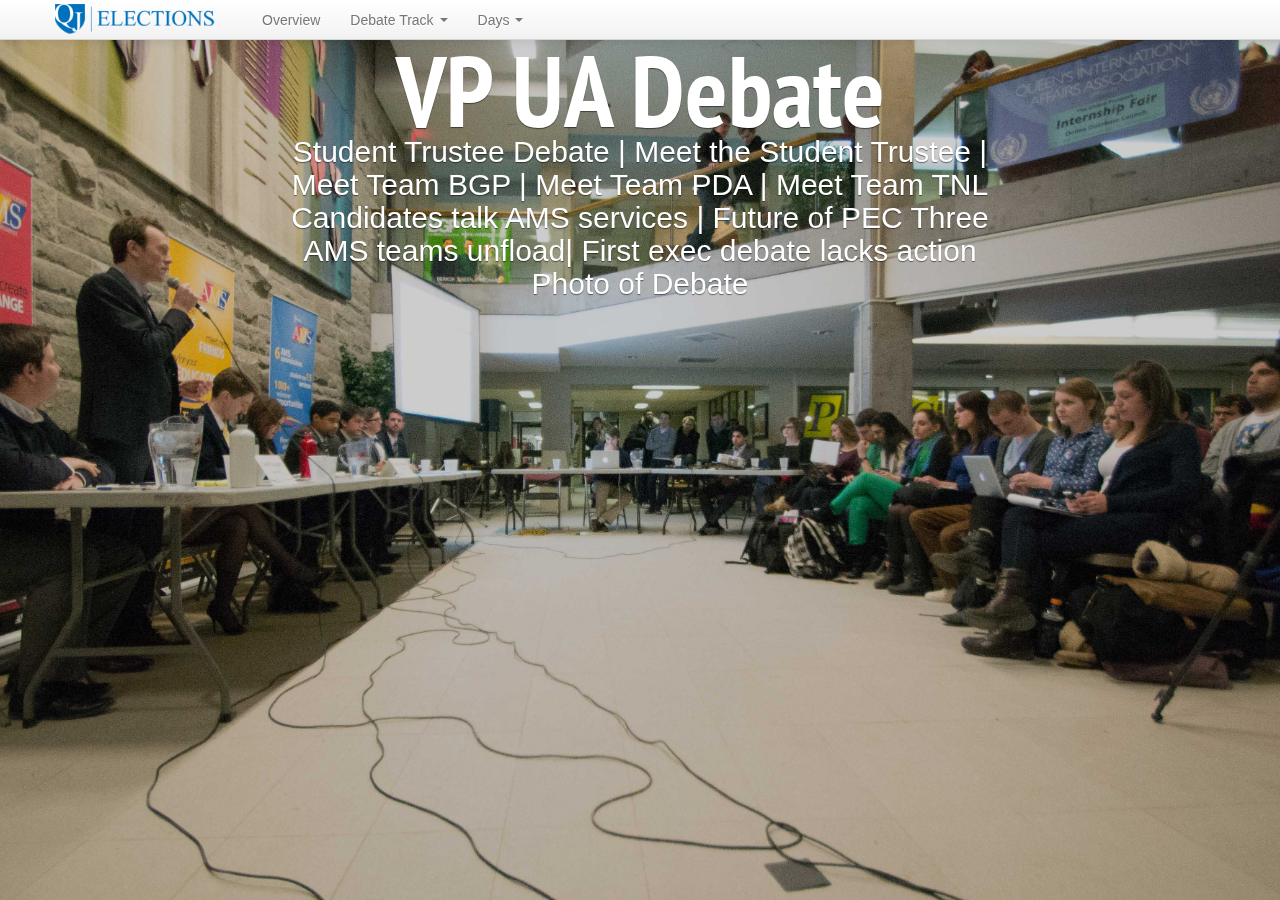
<file: January 22.html>
<!doctype html>
<html>
<head>
    <meta charset="UTF-8">
    <meta http-equiv="X-UA-Compatible" content="IE=edge,chrome=1">
    <title>Queen's Journal Elections </title>
    
    <meta name="author" content="Victor Coulon">
    <!--GOOGLE FONTS-->
    <link href='http://fonts.googleapis.com/css?family=Junge' rel='stylesheet' type='text/css'>
    <link href='http://fonts.googleapis.com/css?family=Cantata+One' rel='stylesheet' type='text/css'>
    <link href='http://fonts.googleapis.com/css?family=Domine' rel='stylesheet' type='text/css'>
    <link href='http://fonts.googleapis.com/css?family=Roboto+Condensed' rel='stylesheet' type='text/css'>
    <!--END OF GOOGLE FONTS-->
    
    <link rel="stylesheet" href="css/January 22.css">
    <link rel="stylesheet" href="css/curtain.css">
    <meta name="viewport" content="width=device-width, initial-scale=1.0">
    <meta name="author" content="Ali Zahid and Jeremy Mcdonald">
    <meta name="description" content="Queen's Universtiy AMS elections">

    <!-- Le styles -->
    <link href="css/bootstrap.css" rel="stylesheet">
    <style type="text/css">
     
    </style>
    <link href="css/bootstrap-responsive.css" rel="stylesheet">

    <!-- HTML5 shim, for IE6-8 support of HTML5 elements -->
    <!--[if lt IE 9]>
      <script src="http://html5shim.googlecode.com/svn/trunk/html5.js"></script>
    <![endif]-->

    <!-- Fav and touch icons -->
    <link rel="apple-touch-icon-precomposed" sizes="144x144" href="ico/apple-touch-icon-144-precomposed.png">
    <link rel="apple-touch-icon-precomposed" sizes="114x114" href="ico/apple-touch-icon-114-precomposed.png">
      <link rel="apple-touch-icon-precomposed" sizes="72x72" href="ico/apple-touch-icon-72-precomposed.png">
                    <link rel="apple-touch-icon-precomposed" href="ico/apple-touch-icon-57-precomposed.png">
                                   <link rel="shortcut icon" href="ico/favicon.png">
</head>
<body class="bodycont">

<!-- Header!-->
<div class="navbar  navbar-fixed-top">
      <div class="navbar-inner">
        <div class="container">
          <a class="btn btn-navbar" data-toggle="collapse" data-target=".nav-collapse">
            <span class="icon-bar"></span>
            <span class="icon-bar"></span>
            <span class="icon-bar"></span>
          </a>
           <a class="brand" href="http://www.queensjournal.ca"><img src="assets/img/banner1 copy.png" height="30px" width="172px"/></a>
          <div class="nav-collapse collapse">
            <ul class="nav" >
            
              <li ><a href="Index.html">Overview</a></li>
              <li class="dropdown">
              <a href="#" class="dropdown-toggle" data-toggle="dropdown"> Debate Track
              <b class="caret"></b></a>
              <ul class="dropdown-menu">
              <li ><a href="Under_Trustee_Debate.html"> Undergrad Trustee Debate</a></li>
              <li ><a href="VPUniAffairs.html"> VP of University Affairs Debate</a></li>
              <li ><a href="Storify.html"> VP of Operations Debate</a></li>
              <li ><a href="pres.html"> Presidential Debate</a></li>
              </ul>
              
              <li class="dropdown">
              <a href="#" class="dropdown-toggle" data-toggle="dropdown"> Days
              <b class="caret"></b></a>
              <ul class="dropdown-menu">
              <li class="nav-header">Week 1</li>
              <li ><a href="January 18.html">January 18</a></li>
              <li ><a href="January 19.html">January 19</a></li>
              <li ><a href="January 20.html">January 20</a></li>
              <li ><a href="January 21.html">January 21</a></li>
              <li ><a href="January 22.html">January 22</a></li>
               <li ><a href="January 23.html">January 23</a></li>
              <li ><a href="January 24.html">January 24</a></li>
             <li class="divider"></li>
              <li class="nav-header">Week 2</li>
              <li ><a href="January 25.html">January 25</a></li>  
              <!-- <li ><a href="#day 9">January 26</a></li>
              <li ><a href="#day 10">January 27</a></li>
              <li ><a href="#day 11">January 28</a></li>
              <li ><a href="#day 11">January 29</a></li>
              <li ><a href="#day 11">January 30</a></li>
              <li ><a href="#day 11">January 31</a></li>
              <li ><a href="#day 11">February 1</a></li>-->
              </ul>
              </li>

            
          </div><!--/.nav-collapse -->
        </div>
        </div>
    </div>
<!-- end floating head-->
    
<ol class="curtains">
	<li id="curtain-1" class="cover">
		<header data-fade="550" data-slow-scroll="3">
            <h1 align="center" style="color: white;">VP UA Debate</h1>
            <div style="text-align: center; font-size: 30px; margin-top: -80px;">
            
            <a href="#article1" class="curtain-links" style="color:white;">Student Trustee Debate</a> |
            <a href="#article2" class="curtain-links" style="color:white;">Meet the Student Trustee</a> |
	        <a href="#article3" class="curtain-links" style="color:white;">Meet Team BGP</a> |
	        <a href="#article4" class="curtain-links" style="color:white;">Meet Team PDA</a> |
            <a href="#article5" class="curtain-links" style="color:white;">Meet Team TNL</a>  <br>
	        <a href="#article6" class="curtain-links" style="color:white;">Candidates talk AMS services </a> |
            <a href="#article7" class="curtain-links" style="color:white;">Future of PEC</a> 
	        <a href="#article8" class="curtain-links" style="color:white;"> Three AMS teams unfload</a>|
            <a href="#article9" class="curtain-links" style="color:white;">First exec debate lacks action </a> 
            <a href="#curtain-22" class="curtain-links" style="color:white;">Photo of Debate</a> 
	        
        </header>
	</li>
	<!-- end cover curtain-->
	
	<!-- Bios -->
	
	<li id="article1">
		<div class="content">
			<center>
			<div style="width:650px; text-align: left; margin-top: 15%; "><h3>Trustee candidates go head to head</h3>
			
			<h6> Aulthouse, Erlikhman and Utioh answered questions in front of a crowd of 30 people last night</h6>
			<hr>
			<div class="story-byline" style="text-align:left;">BY <a href="http://queensjournal.ca/author/julia-vriend/">JULIA VRIEND </a>,ASSISTANT NEWS EDITOR </div><br>
		<img style="margin-left: auto; margin-right: auto;"src="img/Trustee_Candidates.jpg" height="259" width="700"><br>
		Candidates spent about two hours discussing and debating issues. (<a href="http://queensjournal.ca/author/alex-choi/">Alex Choi</a>) 		
		<br>

			<hr><br>

The lower ceilidh of the JDUC hosted a debate between the candidates running for undergraduate student trustee last night.<br><br>

The position, requires a two-year commitment and grants voting privileges on the Board of Trustees — one of the governing bodies at Queen’s. About 30 people were in attendance at the debate as the candidates discussed how they plan to increase opportunities for students and improve the University’s budget.<br><br>

Early on in the two-hour debate the candidates were asked a question about whether they support Principal Daniel Woolf’s reappointment for a five-year term.<br><br>

Andrew Aulthouse, ArtSci ’15, said he believes Woolf’s leadership has gained Queen’s a reputation internationally.<br><br>

“He can lead us to a better university by completing the Queen’s Centre project,” he said. “I also think his focus on the international school is the kind of leadership we need.” Leo Erlikhman, ArtSci ’15, commented on Woolf’s direct confrontation of the issues.
<br><br>
“If we look at his overall quality of a leader, he took us out of fiscal issues, restored Homecoming, restored our reputation, and created the initiation campaign.”<br><br>

Nathan Utioh, ArtSci ’15, said he was impressed with the Principal’s outreach to the students.
<br><br>
“He has a social media presence,” he said. “He takes his vision and reaches out into the community.” Following that question, the candidates were asked what they think is the greatest challenge currently facing Queen’s.
<br><br>
In his response, Aulthouse focused on the budget plan that the Board of Trustees approves annually. Faculty should get the pension plans that they deserve without changing the budget enough to affect the student experience, he said.
<br><br>
Utioh told the crowd he thinks enrolment should be the focal point for improvment at Queen’s.
<br><br>
“As we continue to grow, we are putting the strain on our University,” he said. “Our University is too big and we don’t have the space to provide the space for new students.”
<br><br>
Erlikhman said he believes the focus should be on the student to faculty ratio and each accessibility in the classroom.
<br><br>
“Every room on campus needs to be accessible for any student with disabilities,” he said.
<br><br>
A prominent theme in the debate was for student involvement and on making students more familiar with what the undergraduate student trustee does.
<br><br>
“If we have 200 students engaged, that’s great, but 2,000 that’s better”, said Erlikhman.
<br><br>
Aulthouse agreed that the position isn’t well known.
<br><br>
Utioh said that the students that he met are “excited” to hear that they have such a significant voice at a high level upon learning about the position.<br><br>

The candidates all pledged to push the presence of the student trustee on campus and online. They also offered different solutions to the reality that only one student can hold the two-year term.<br><br>

Aulthouse said he understands that the Undergraduate Student Trustee may be a difficult position to fill alone but that he believes he is self-motivated and can handle the role.<br><br>

Erlikhman said he wants to look into other universities and see what they can implement at Queen’s, and compare what is or isn’t working.
<br><br>
Utioh wants to implement a first-year intern for the Undergraduate Student Trustee so they immediately can get involved with student government and hopefully influence others and give the students another person to approach to voice their concerns.
<br><br>
The night ended with Lauren Long, the present undergraduate student trustee, initiating the Oil Thigh as per tradition every year at the end of this debate.

			</div>
			<br>
		
			Go to: <a href="#article2" class="curtain-links">Meet the Student Trustee</a> |
				   <a href="#article3" class="curtain-links">Meet Team BGP</a> |
			       <a href="#article4" class="curtain-links">Meet Team PDA</a> |
				   <a href="#article5" class="curtain-links">Meet Team TNL</a> <br>
				   <a href="#article6" class="curtain-links">Candidates talk AMS services</a> |
				   <a href="#article7" class="curtain-links">Future of PEC</a> |
			       <a href="#article8" class="curtain-links">Three AMS teams unfload</a> |
			       <a href="#article9" class="curtain-links">First exec debate lacks action</a> 

			
			</center>
		</div>
		
	</li>
	
	
	<li id="article2">
		<div class="content">
			<center>
			<div style="width:650px; text-align: left; margin-top: 15%; "><h3>Students vying for trustee talk<br><br> platform points</h3>
			
			<h6> All three candiates share a focus on engaging the student body through social media</h6>
			<hr>
			<div class="story-byline" style="text-align:left;">BY <a href="http://queensjournal.ca/author/julia-vriend/">JULIA VRIEND</a>, ASSISTANT NEWS EDITOR </div><br>
		<img style="margin-left: auto; margin-right: auto;"src="img/Students_Platform.jpg" height="216" width="700"><br>
		Andrew Aulthouse’s platform include support for faculty-specific counsellors. (<a href="http://queensjournal.ca/author/alex-choi/">Alex Choi</a>) 		
		<br>

			<hr><br>

Mental health and overcrowded residences are a priority for Andrew Aulthouse if he’s elected to the position of undergraduate student trustee. He supports the idea of faculty-specific counsellor for academic stress related issues.
<br><br>
“That way you can deal with your academic stress through those councilors who are familiar with the unique circumstances within that faculty.”
<br><br>
Aulthouse, ArtSci ’15 said he was eager to focus on mental health after talking with the AMS Social Issues Commissioner Katie Conway, who brought up similar concerns. The Faculty of Law and School of Medicine each already have a staff member offering academic and non-academic support for their students. Additionally, Beamish Munro Hall has a satellite service of the Peer Support Centre for engineering students.
<br><br>
Aulthouse said making sure that students have a comfortable place to live ties in with his plan to improve mental health and student experience on campus.
<br><br>
He wants to ensure the University follows through on its promise to turn the common rooms that are currently housing students back into common rooms.
<br><br>
“They increase enrolment every year, [and] the job of the undergraduate student trustee will be to advocate that enrolment does not increase by the large increments that new residences could allow for.”
<br><br>
Aulthouse said his passion for student government was ignited during his first year at Queen’s, when he acted as a first-year intern to the president of the Arts and Science Undergraduate Society.
<br><br>
This year, he’s served as an Arts and Science representative on Senate and as a member of ASUS Assembly, the Non-Academic Discipline Committee and on Arts and Science Faculty Board.
<br><br>
“As the vice-chair on the ASUS Board of Directors, I got to approve their budget,” he said, “[which involves] overseeing the finances of the largest faculty budget on campus.”
<br><br>
Aulthouse said it was serving on Senate that convinced him to stay involved with student government.
<br><br>
After meeting with members of the Board of Trustees, including foerm ASUS President Rico Garcia and current Student Trustee Lauren Long, Aulthouse noted the similar ideas they shared, such as focusing on mental health, and incorporated them his platform. ***** <br><br>

	<div >
		<img src="img/Leo_E1.jpg"><p>Leo Erlikhman plans to create a page on the University Secretariat website for feedback. (<a href="http://queensjournal.ca/author/alex-choi/">Alex Choi</a>)</p> <hr></div>

Leo Erlikhman believes the perspectives of Queen’s he’s gained as a tour guide and an ASUS representative to the AMS will aide him in making the best decisions possible as undergraduate student trustee, if elected. “I educate myself on everything that happens around this university,” Erlikhman, ArtsSci ’14, said.<br><br>

His major platform focus is opening up the way students can voice their opinion.
<br><br>
He wants to create a page on the University Secretariat website which will allow students to submit anonymous feedback.
<br><br>
“This would allow students to connect directly with the Board [of Trustees],” he said, adding that he’s seen a lot of passion from Queen’s students about issues on campus through channels such as editorials and forums.
<br><br>
He plans on creating a Facebook page aimed at students which will provide updates on the Board’s activities. Student feedback is especially important now that the administration will be revisiting the Campus Master Plan, which will act as a policy framework for the University over the next 10 to 15 years, he said. For him, both the short-term and long-terms needs of students are a priority.<br><br>

“We need to see what is good for students now and students 10 years from now,” he said. “For example, we are increasing the number of students that we have but our faculty ratio is at its lowest. These are the things that need to be addressed.”<br><br>

Erlikhman was inspired to run for the position through his campus involvement, which he believes provided him with an idea of what students applying to university look for. He said he knows what Queen’s has to offer and what it lacks.
<br><br>
Much of his insight came from his time as an ASUS rep, a position he held in his second year.<br><br>

“I love this school a lot and [holding the position of student trustee] would be the best way for me to contribute to the future,” Erlikhman said.<br><br>

*****<br><br>


	<div >
		<img src="img/Nathan_U1.jpg"><p>Nathan Utioh hopes to establish a position for a first-year intern to the Student Trustee. (Alex Choi)  (<a href="http://queensjournal.ca/author/alex-choi/">Alex Choi</a>)</p> <hr></div>
Nathan Utioh plans to get students involved from the get go if he’s elected as the undergraduate student trustee.<br><br>

As someone who got involved in student government positions in first-year, he believes providing first-years especially with opportunities is essential.<br><br>

He plans to create a first-year intern position to the undergraduate student trustee in order for them to see how student government works.<br><br>

“If we can get the first-years involved, they will hopefully stay for another three years,” Utioh, ArtSci ’15 said. “Once you get involved, you want to stay involved.”
<br><br>
Utioh’s interest in the position began in his first year after he was elected as an ASUS representative to the AMS and sat on both the AMS and ASUS assemblies.
<br><br>
He also interned for Morgan Campbell, last year’s AMS President.
<br><br>
“Ever since I got exposed to the student level [of] governance, I wanted broaden how I can get more involved with the University,” Utioh said. He added that he feels first-year involvement is crucial to a successful student government, and the intern position he plans to create will facilitate this.
<br><br>
Utioh said many first-year students have a “tight knit“ group of friends whom they can recruit to get involved with the AMS.
<br><br>
To create increase participation among the student body, he plans to increase the student trustees’ presence on social media. He wants to enable the student community to voice their opinions on sites like Facebook and the AMS website.
<br><br>
In addition to this online presence, he also plans to host an informal open dialogue meetings for students to attend and voice their comments or questions. He hopes he can get the AMS involved as well.
<br><br>
“There will hopefully be an involvement the Rector, Student Senate Caucus Chair and the AMS executive,” he said.
<br><br>
He also hopes to seek out specific student groups for feedback and give them a chance to talk to him directly.
<br><br>
“I want to get to a few club meetings once a month, just stopping in and introducing myself and talking about the issues,” he said. 
<br><br>
			</div>
		<br>
			Go to: <a href="#article1" class="curtain-links">Student Trustee Debate</a> |
				   <a href="#article3" class="curtain-links">Meet Team BGP</a> |
			       <a href="#article4" class="curtain-links">Meet Team PDA</a> |
				   <a href="#article5" class="curtain-links">Meet Team TNL</a> <br>
				   <a href="#article6" class="curtain-links">Candidates talk AMS services</a> |
				   <a href="#article7" class="curtain-links">Future of PEC</a> |
			       <a href="#article8" class="curtain-links">Three AMS teams unfold</a> |
			       <a href="#article9" class="curtain-links">First exec debate lacks action</a> 

			
			</center>
		</div>
		
	</li>
	<!-- end massive article 2-->
	
	

	<li id="article3">
		<div class="content">
			<center>
			<div style="width:650px; text-align: left; margin-top: 15%; "><h3>Accessibility key for team BGP</h3>
			
			<h6> Many major initiatives will be shaped by student responses to provide representation</h6>
			<hr>
			<div class="story-byline" style="text-align:left;"> BY <a href="http://queensjournal.ca/author/vincent-matak/">VINCENT MATAK</a>, ASSISTANT NEWS EDITOR </div><br>
		<img style="margin-left: auto; margin-right: auto;"src="img/Accessibilty_BGP.jpg" height="237" width="700"><br>
		Left to right: Peter Green, Eril Berkok and TK Pritchard are the members of team BGP. (<a href="http://queensjournal.ca/author/alex-choi/">Alex Choi</a>) 		
		<br>

			<hr><br>

The biggest initiatives planned by team BGP’s presidential candidate Eril Berkok, vice-president of operations candidate Peter Green and vice-president of university affairs TK Pritchard will be shaped by student responses, the team members said.
<br><br>
Their 54-page platform focuses on expanding and integrating AMS services to provide greater accessibility and representation for students.
<br><br>
Other platform initiatives include expanding the blue light emergency phones and wireless internet around student housing, tailoring coverage in the AMS Health and Dental plan to student needs, as well as gathering mental health professionals to serve students on campus and creating a Student Mental Health Advisory Board, with the hope of increasing students’ accessibility to AMS resources on and off-campus.
<br><br>
Maintaining a critical eye over the internal operations of the AMS is vital to ensuring accountability and efficiency, Berkok, ArtSci ’12, said.
<br><br>
“We really want to do our due diligence and stand by students and really optimize the AMS to what they need,” he said. “[The AMS] has never actually evaluated its structure and what it does to represent students.”
<br><br>
Berkok is a member of University Senate and the Academic Task Force, and currently co-instructs a first-year math course.
<br><br>
According to Pritchard, the AMS needs to ensure that its presence extends to every student on campus.
<br><br>
“Students still don’t really know who [the AMS] is and what we do,” Pritchard, ArtSci ’12 said. “You have to reach out to those students and we need to be very clear that we want to hear from students who don’t like us, otherwise as a student leader you are being ineffective.”
<br><br>
He added that his passion for the position’s portfolio lead him to join Berkok after running for the same position last year with team GPP and losing to team JDL.
<br><br>
“I believe so strongly in this position that I’m willing to run and have lost and do it all over again,” he said. “When Eril came to see me, it took a lot of restraint to not say yes because I did love what we could do … despite the fact that I knew what it was like to not be successful.” Pritchard served as the Social Issues Commissioner last year, and has been involved with Education on Queer Issues Project and Queen’s Pride Project since he came to Queen’s. Green, who joined the team later, was approached by Berkok and Pritchard for his external perspective.
<br><br>
“I’m coming into this from the outside the fishbowl, not within,” he said. “I have a very accurate perspective of how students perceive the services and the AMS in general.”
<br><br>
“The diversity of perspectives in our team speaks to our self-critical nature,” Berkok said. “We are cognisant of AMS operations and how they are perceived … having that at the executive level would be tremendous.”
<br><br>
Green added that his experience outside of the AMS gives him greater perspective in handling its operations.
<br><br>
He worked as a Bank Manager at Scotia Bank, and is a member of the board at Union Gallery.
<br><br>
“Coming from an external perspective, I see that in years past the AMS seems to be an elite [group] and there are very few people who know what is happening within it,” Green, ArtSci ’13, said. “We need to make sure there aren’t any groups who feel marginalized or disenfranchised by the AMS.”<br><br>

			</div>
		
			Go to: <a href="#article1" class="curtain-links">Student Trustee Debate</a> |
				   <a href="#article2" class="curtain-links">Meet the Student Trustee</a> |
			       <a href="#article4" class="curtain-links">Meet Team PDA</a> |
				   <a href="#article5" class="curtain-links">Meet Team TNL</a> <br>
				   <a href="#article6" class="curtain-links">Candidates talk AMS services</a> |
				   <a href="#article7" class="curtain-links">Future of PEC</a> |
			       <a href="#article8" class="curtain-links">Three AMS teams unfold</a> |
			       <a href="#article9" class="curtain-links">First exec debate lacks action</a> 

			
			</center>
		</div>
		
	</li>
	
	<!-- end article 3-->
	
	<li id="article4">
		<div class="content">
			<center>
			<div style="width:650px; text-align: left; margin-top: 15%; "><h3>Student input a priority for PDA</h3>
			
			<h6> Team aims to change the culture of the AMS to better serve students</h6>
			<hr>
			<div class="story-byline" style="text-align:left;"> BY<a href="http://queensjournal.ca/author/nick-faris/"> NICK FARIS</a>, ASSISTANT SPORTS EDITOR </div><br>
		<img style="margin-left: auto; margin-right: auto;"src="img/Priority_PDA.jpg" height="318" width="700"><br>
		Left to right: Craig Draeger, Alexander Prescott and Lisa Acchione make up team PDA. (<a href="http://queensjournal.ca/author/sam-koebrich/">Sam Koebrich</a>) 		
		<br>

			<hr><br>

PDA wants the AMS to listen.
<br><br>
Presidential candidate Alexander Prescott, vice president of operations candidate Craig Draeger, ArtSci ’13, and vice president of university affairs candidate Lisa Acchione, ArtSci ’14, say they’re running a different kind of campaign — one that’s intent on opening the student government to the needs of its constituents.
<br><br>
“[The AMS] is very good at projecting their ideas and their actions to the students, but if you question any of those actions, it feels as if you get gang-tackled sometimes,” Prescott, ArtSci ’14 said. “We want to change that culture.”
<br><br>
PDA isn’t purely external to the AMS — Prescott currently serves as an ASUS Representative and Draeger sits on the Board of Directors — but their campaign is predicated on reforms they’d like to see within the student government, starting from the top down.
<br><br>
“The three of us figured that the culture of the organization needs to change … so that students have an organization that can serve them better, and speak to the real issues that students are facing on campus,” Prescott said, citing mental health concerns, academic quality and increasing constraints on student housing as priorities.
<br><br>
PDA’s campaign is based on a 20-point action plan, focusing on slashing unnecessary expenditures from the AMS’ budget and returning funds to students.
<br><br>
Under PDA’s proposal, each member of the executive would kick back 5 per cent of their salary to the AMS for each point the team fails to accomplish. The success or failure of an ambiguous point would be determined by a vote in AMS Assembly at the end of the executive term.
<br><br>
“If we get nothing done during our year in office, then we make no money,” Prescott said.
<br><br>
Financial accessibility is a cornerstone of PDA’s campaign, highlighted by a proposed reduction to the mandatory $70.18 AMS Specific fee and increased insurance coverage for students that rely on prescription drugs or psychiatric counseling.
<br><br>
Alongside their 72-page platform, PDA released a proposed budget for every AMS service, commission, office and governing body, identifying roughly $160,000 in inefficient spending.
<br><br>
“I went into the expenses of every individual committee, and broke down what’s necessary and what’s completely superfluous,” Draeger said. “Most of that is things that I would simply call waste – vacations, discretionary funds that don’t need to be the size that they are.”
<br><br>
AMS Assembly currently allots $15,000 to “Discretionary Executive” funds. Draeger, the AMS’ Clubs Manager in 2011-12, said he believes these are often used to finance extravagant staff retreats during the summer and over transition weekends in April.
<br><br>
Tristan Lee, the current AMS vice-president of operations didn’t comment on PDA’s issue with the funds, but he said the funds are used in part for “staff development and appreciation throughout the year.” “Discretionary budgets and certain line items in the budget are some of the most dubious expenditures we see in the AMS,” Draeger said. “We’d eliminate this type of stuff.”
<br><br>
PDA’s commitment to transparency is not only financial, but also social. The team plans to introduce a publicly elected Ombudsperson to act as a liaison between the AMS and the general student body and schedule monthly town hall meetings to communicate with students directly.
<br><br>
Along with Acchione, current vice president of discipline of the Main Campus Residents’ Council, Prescott and Draeger believe their proposed structural reforms can return the AMS to relevance among the student body.
<br><br>
“When you juxtapose us with the other teams, I feel like we’ll be the ones bringing professionalism, reality and the leadership that students deserve from their student leaders,” he said. “We’ll be the better choice.”<br><br>

			</div>
		
			Go to: <a href="#article1" class="curtain-links">Student Trustee Debate</a> |
				   <a href="#article2" class="curtain-links">Meet the Student Trustee</a> |
				   <a href="#article3" class="curtain-links">Meet Team BGP</a> |
				   <a href="#article5" class="curtain-links">Meet Team TNL</a> <br>
				   <a href="#article6" class="curtain-links">Candidates talk AMS services</a> |
				   <a href="#article7" class="curtain-links">Future of PEC</a> |
			       <a href="#article8" class="curtain-links">Three AMS teams unfold</a> |
			       <a href="#article9" class="curtain-links">First exec debate lacks action</a> 
			
			</center>
		</div>
		
	</li>
	<!-- end article 4-->
	
	
	<li id="article5">
		<div class="content">
			<center>
			<div style="width:650px; text-align: left; margin-top: 15%; "><h3>TNL favours attainability</h3>
			
			<h6> Bridge linking the Queen’s Centre and JDUC among platform points </h6>
			<hr>
			<div class="story-byline" style="text-align:left;">BY <a href="http://queensjournal.ca/author/rachel-herscovici/">RACHEL HERSCOVICI</a>, ASSISTANT NEWS EDITOR </div><br>
			
		<img style="margin-left: auto; margin-right: auto;"src="img/Attainability_TNL.jpg" height="178" width="700"><br>
		Left to right: Liam Faught, Nicola Plummer and Troy Sherman comprise team TNL. (<a href="http://queensjournal.ca/author/alex-choi/">Alex Choi</a>) 		
		<br>

			<hr><br>
Troy Sherman, Nicola Plummer and Liam Faught, the candidates behind TNL, are running on a self-described feasible platform, with a focus on informing and advocating for students.
<br><br>
Faught, ArtSci ’14, is the current AMS commissioner of internal affairs, and has spent the year working closely with Sherman, ArtSci ’14, current municipal affairs commissioner.
<br><br>
Plummer, Comm ’13, has extensive involvement in the Commerce Society, of which she is now president. She’s the first executive candidate from the ComSoc to run for AMS executive in five years.
<br><br>
“Win or lose, I hope that other students in the student body see that just because you’re not an Arts and Science student, the AMS is [still] a service for you,” vice-president of operations candidate Plummer said.
<br><br>
Attainability was important to the team in crafting their platform, Plummer said.
<br><br>
“We made sure we could do it before we wrote it down,” she said.
<br><br>
Many of their ideas involve lobbying for change and empowering students.
<br><br>
“Nothing is impossible,” Plummer said. “You just need to keep trying harder.”
<br><br>
Their platform ideas are grouped into four “focus areas”: opportunities, advocacy, accountability and accessibility.
<br><br>
“We built from the ground up,” vice-president of university affairs candidate Faught said. “We started talking about our platform points first and then started to realize that all of these points can fit under themes that are very important to us as individuals and should be important to the AMS.”
<br><br>
TNL plans to build a bridge between the JDUC and the Queen’s Centre using funds from the $1.2 million dollar JDUC Renovation Fund.
<br><br>
They hope it will create an easier, safer route for students to cross from one building to the other. A proposed new lounge area outside of the Tricolour Outlet and CoGro Express will also increase traffic between the buildings, they said.
<br><br>
Academic ventures in their platform include lobbying for a personal interest credit, which will allow students to take courses outside of their departments on a pass or fail basis. This is meant to encourage students who may be intimidated by courses in other areas of study, who would take them without fearing academic repercussions. Connecting with students is important to TNL, and social media is a major tool the team wishes to utilize; they hope to launch an AMS app, which will provide students with access to various student services and information all in one place, should they be elected.
<br><br>
Each member believes they each bring something different to the team and complement each other.
<br><br>
“We clicked, and that for me was the biggest thing—you have to have good team chemistry,” presidential candidate Sherman said. “You want to make sure you can work together and be friends together and we’ve done a very good job at that.”
<br><br>
The team members said they understand how the AMS works and will easily adapt to their new roles, should they be elected.
<br><br>
“You do it because you feel, genuinely, you have something else to offer. You do it for the society,” Sherman said. “You have the ideals, hopes and dreams of the student body at heart and it’s you job to voice them and advocate for them and find different solutions.”<br><br>

			</div>
		
			Go to: <a href="#article1" class="curtain-links">Student Trustee Debate</a> |
				   <a href="#article2" class="curtain-links">Meet the Student Trustee</a> |
				   <a href="#article3" class="curtain-links">Meet Team BGP</a> |
			       <a href="#article4" class="curtain-links">Meet Team PDA</a> |
				   <a href="#article6" class="curtain-links">Candidates talk AMS services</a> |
				   <a href="#article7" class="curtain-links">Future of PEC</a> |
			       <a href="#article8" class="curtain-links">Three AMS teams unfold</a> |
			       <a href="#article9" class="curtain-links">First exec debate lacks action</a> 
			
			</center>
		</div>
		
	</li>
	
	<li id="article6">
		<div class="content">
			<center>
			<div style="width:650px; text-align: left; margin-top: 15%; "><h3>Candidates talk AMS services</h3>
			
			<h6> Teams BGP, PDA and TNL discuss StuCons, CoGro and more</h6>
			<hr>
			<div class="story-byline" style="text-align:left;">BY <a href="http://queensjournal.ca/author/nick-faris/"> NICK FARIS</a>,  <a href="http://queensjournal.ca/author/rachel-herscovici/">RACHEL HERSCOVICI</a> AND <a href="http://queensjournal.ca/author/vincent-matak/">VINCENT MATAK</a>, JOURNAL STAFF</div><br>
		<img style="margin-left: auto; margin-right: auto;"src="img/Full Colour Wordmark- Official AMS Logo - 13-05-11.png" height="280" width="600"><br>
		Corporate services feature in all three teams' platforms (Supplied) 		
		<br>

			<hr><br>

PDA wants the AMS to listen.
<br><br>
Presidential candidate Alexander Prescott, vice president of operations candidate Craig Draeger, ArtSci ’13, and vice president of university affairs candidate Lisa Acchione, ArtSci ’14, say they’re running a different kind of campaign — one that’s intent on opening the student government to the needs of its constituents.
<br><br>
“[The AMS] is very good at projecting their ideas and their actions to the students, but if you question any of those actions, it feels as if you get gang-tackled sometimes,” Prescott, ArtSci ’14 said. “We want to change that culture.”
<br><br>
PDA isn’t purely external to the AMS — Prescott currently serves as an ASUS Representative and Draeger sits on the Board of Directors — but their campaign is predicated on reforms they’d like to see within the student government, starting from the top down.
<br><br>
“The three of us figured that the culture of the organization needs to change … so that students have an organization that can serve them better, and speak to the real issues that students are facing on campus,” Prescott said, citing mental health concerns, academic quality and increasing constraints on student housing as priorities.
<br><br>
PDA’s campaign is based on a 20-point action plan, focusing on slashing unnecessary expenditures from the AMS’ budget and returning funds to students.
<br><br>
Under PDA’s proposal, each member of the executive would kick back 5 per cent of their salary to the AMS for each point the team fails to accomplish. The success or failure of an ambiguous point would be determined by a vote in AMS Assembly at the end of the executive term.
<br><br>
“If we get nothing done during our year in office, then we make no money,” Prescott said.
<br><br>
Financial accessibility is a cornerstone of PDA’s campaign, highlighted by a proposed reduction to the mandatory $70.18 AMS Specific fee and increased insurance coverage for students that rely on prescription drugs or psychiatric counseling.
<br><br>
Alongside their 72-page platform, PDA released a proposed budget for every AMS service, commission, office and governing body, identifying roughly $160,000 in inefficient spending.
<br><br>
“I went into the expenses of every individual committee, and broke down what’s necessary and what’s completely superfluous,” Draeger said. “Most of that is things that I would simply call waste – vacations, discretionary funds that don’t need to be the size that they are.”
<br><br>
AMS Assembly currently allots $15,000 to “Discretionary Executive” funds. Draeger, the AMS’ Clubs Manager in 2011-12, said he believes these are often used to finance extravagant staff retreats during the summer and over transition weekends in April.
<br><br>
Tristan Lee, the current AMS vice-president of operations didn’t comment on PDA’s issue with the funds, but he said the funds are used in part for “staff development and appreciation throughout the year.” “Discretionary budgets and certain line items in the budget are some of the most dubious expenditures we see in the AMS,” Draeger said. “We’d eliminate this type of stuff.”
<br><br>
PDA’s commitment to transparency is not only financial, but also social. The team plans to introduce a publicly elected Ombudsperson to act as a liaison between the AMS and the general student body and schedule monthly town hall meetings to communicate with students directly.
<br><br>
Along with Acchione, current vice president of discipline of the Main Campus Residents’ Council, Prescott and Draeger believe their proposed structural reforms can return the AMS to relevance among the student body.
<br><br>
“When you juxtapose us with the other teams, I feel like we’ll be the ones bringing professionalism, reality and the leadership that students deserve from their student leaders,” he said. “We’ll be the better choice.”<br><br>

			</div>
		<br>
			Go to: <a href="#article1" class="curtain-links">Student Trustee Debate</a> |
				   <a href="#article2" class="curtain-links">Meet the Student Trustee</a> |
				   <a href="#article3" class="curtain-links">Meet Team BGP</a> |
			       <a href="#article4" class="curtain-links">Meet Team PDA</a> |
				   <a href="#article5" class="curtain-links">Meet Team TNL</a> <br>
				   <a href="#article7" class="curtain-links">Future of PEC</a> |
			       <a href="#article8" class="curtain-links">Three AMS teams unfold</a> |
			       <a href="#article9" class="curtain-links">First exec debate lacks action</a> 
			
			</center>
		</div>
		
	</li>	

	<li id="article7">
		<div class="content">
			<center>
			<div style="width:650px; text-align: left; margin-top: 15%; "><h3>PEC now open for use</h3>
			
			<hr>
			<div class="story-byline" style="text-align:left;">BY <a href="http://queensjournal.ca/author/rosie-hales/">ROSIE HALES</a>, FEATURES EDITOR</div><br>
		<img style="margin-left: auto; margin-right: auto;"src="img/PEC_Article.jpg" height="428" width="700"><br>		
		<br>

			<hr><br>

The future of the Physical Education Centre (PEC) is under discussion after the three gyms at the Centre were reopened last week.
<br><br>
In December 2012, Bartlett, Bews and Ross gyms were reopened for exams. Further expansions and development for a health and wellness centre in the PEC have become platform points for some AMS executive candidates.
<br><br>
Last year, current AMS executives Johnson-Dineen-Lee (team JDL) lobbied for the reopening of the PEC.
<br><br>
Tristan Lee, vice president of operations, said this was one of their more contentious platform points.
<br><br>
“We found that it was definitely going to happen in the summer and we were just overjoyed that we were able to accomplish that piece [of our platform],” Lee, ArtSci ’12 said.
<br><br>
According to him, team JDL saw overwhelming student support for the project. This led to them working with Student Affairs who had also been interested in seeing the building reopen.
<br><br>
A proposal was then submitted to Provost and Vice Principal (Academic), Alan Harrison, after which Athletics and Recreation joined the effort.
<br><br>
“We thought that there’s obviously this huge desire for more intramurals space and [the reopening] seemed like a really logical solution,” Lee said.
<br><br>
The PEC, located on Union St. between University Ave. and Division St., was closed in 2009 after the opening of the Queen’s Centre — now home to Queen’s Athletics and Recreation.
<br><br>
The entire renovation cost was $1.4 million. Assessments and cost estimates began in Spring 2012 and work started in the following October.
<br><br>
So far, the gyms are open for exams and intramurals. They’ve been used for exams in previous years, but were later closed.
<br><br>
Prior to its opening, the building needed to be brought up to accessibility regulations. To “open,” or make the PEC accessible for all, could have cost up to $2 million.
<br><br>
The limestone-clad building was constructed in 1930-31 and cost just under $6 million.
<br><br>
Lee said it was concluded after the assessments that opening the entire building for Health, Counselling and Disability Services (HCDS) wasn’t financially viable due to costs of opening and renovations.
<br><br>
“There’s a lot of the building that’s still closed off,” Lee said.
<br><br>
Ann Tierney, associate vice-provost and dean of student affairs, said there are still a few cosmetic tweaks needed but the space is ready for exams and intramurals.
<br><br>
Just over 300 students can write exams in each of the three gyms at one time.
<br><br>
“It’s much easier to have large venues,” she said, adding that larger classes won’t be divided between exam rooms now.
<br><br>
Jeff Downie, associate director for business development and facilities for Athletics and Recreation, said since its opening the PEC has allowed the intramural waiting list for students to drop from 1,000 to zero.
<br><br>
He estimated that there are more than 6,000 students playing intramurals at Queen’s.
<br><br>
“When we hear from a student who comes to Queen’s and says, ‘Well I really wanted to play basketball but I didn’t get my team in on time,’ that’s probably the most disheartening for us,” he said.
<br><br>
The goal was to expand gym space to allow more opportunities for students, Downie said.
<br><br>
“We’ve got waiting lists in so many different areas, that if we can … expand it and add more teams then maybe we could start to look at new sports in the ARC or the PEC.” <br><br>

<h4 align="center"> Teams' thoughts on PEC </h4>

<br><br>
			</div>
			
			<div style="width: 650px; display: block;">
				<div style="font-size:11px; width:200px; text-align:left; float: left;">
<b>BGP</b>
<br>
The possibility of using the PEC as a location for the impending Health and Wellness Centre is on Team BGP’s radar.
<br><br>
Team Berkok-Green-Pritchard (BGP) have met with both Principal, Daniel Woolf and Associate Vice Principal and Dean of Student Affairs, Ann Tierney to discuss its feasibility.
<br><br>
According to TK Pritchard, vice-president of university affairs candidate, the Health and Wellness Centre would be a viable location for an amalgamation of campus health services.
<br><br>
Moving health services to the PEC would mean more room for counselling and clinics, and a potential physiotherapy space.
<br><br>
Pritchard said the University estimates that the Health and Wellness Centre project will take between five and 10 years to establish.
<br><br>
While no development would happen next year if BGP were to be elected, they plan to work with the administration to make the project a priority for coming years.
<br><br>
The Centre would be developed in the parts of the PEC that are currently not in use.
<br><br>
“We have no interest in taking away from the athletics space,” Pritchard, ArtSci ’12, said. “This is the first time in a long time where there are no students on the [waiting] list for intramurals … and we have no interest in removing that.”
<br><br>
— Rosie Hales

				</div>
				
				
			<div style="font-size:11px; width: 200px; text-align:left; float:right;">
				
				
<b>TNL</b>
<br>
Due to students contributing fees for the Queen’s Centre, TNL doesn’t want students to pay for the reopening of the PEC.
<br><br>
Instead, the team plans to use alumni donations as a way of financing their plans.
<br><br>
TNL plans to engage student opinion on the use of alumni donations by using Facebook and other forms of social media.
<br><br>
A ‘Student’s Corner’ will also be added to the AMS executive newsletter to pose questions to students to identify their priorities when it comes to donations.
<br><br>
TNL hopes to establish a Health and Wellness team enforce campus health ideas, Liam Faught, vice-president of university affairs candidate, said.
<br><br>
“We want somewhere central on campus where students can go for health and wellness concerns … if that’s a priority that the University wants to bring forward then I think we’d be more than willing and very equipped to do that and partner up with them,” Faught, ArtSci ’14.
<br><br>
Presidential candidate Troy Sherman said he thinks a revitalized PEC will bring a new life to campus and normalize mental health issues to reduce stigma.
<br><br>
“By bringing it to campus I think it’s going to add to the discussion, it’s going to be a safe place where students can do and find resources and support,” Sherman, ArtSci ’14, said.
<br><br>
— Rosie Hales

				</div>

				<div style="font-size:11px; width: 200px; text-align:left;">
				
				
<b>PDA</b>
<br>
Craig Draeger, vice-president of operations candidate for team PDA, said they are concerned with increasing the functionality of what the campus already has.
<br><br>
“I think we envision the PEC as part of a broader Student Life Centre that demonstrates the most functionality for students,” Draeger, ArtSci ’13, said.
<br><br>
PDA said that as the PEC isn’t under the Operations and Management Agreement or the Shared Space Policy, the team has chosen to concentrate on the revitalization of the JDUC.
<br><br>
Renovations to the JDUC will be paid for out of the AMS’ capital contribution to the Queen’s Centre. Of the $10.6 million that the AMS contributed, $1.2 million was slated to go towards a JDUC rejuvenation project, said a 2012 Journal article.
<br><br>
“[For] us it’s about improving what we have, it’s about functionality of the JDUC for which maintenance was deferred for a decade in the run-up to the Queen’s Centre,” Draeger said.
<br><br>
He added that there are many problems with the JDUC, including sustainability issues.
<br><br>
“If I recall correctly, more power is used in the JDUC than [in the Queen’s Centre] even though it’s a much bigger complex because of how poorly insulated and how draughty the windows are,” Draeger said, adding that the recent retiling project was a good start but more improvement is needed, including lighting.
<br><br>
“We’re not interested in ‘glory projects’ — projects that we need to put a name onto,” Draeger said. “We’re interested in improving the nuts and bolts that make everything else possible.”
<br><br>
— Rosie Hales

				</div>

			</div>
			<br><br>
			Go to: <a href="#article1" class="curtain-links">Student Trustee Debate</a> |
				   <a href="#article2" class="curtain-links">Meet the Student Trustee</a> |
				   <a href="#article3" class="curtain-links">Meet Team BGP</a> |
			       <a href="#article4" class="curtain-links">Meet Team PDA</a> |
				   <a href="#article5" class="curtain-links">Meet Team TNL</a> <br>
				   <a href="#article6" class="curtain-links">Candidates talk AMS services</a> |
			       <a href="#article8" class="curtain-links">Three AMS teams unfold</a> |
			       <a href="#article9" class="curtain-links">First exec debate lacks action</a> 
			
			</center>
		</div>
		
	</li>	
	
	<!-- end article 7-->
	
		<li id="article8">
		<div class="content">
			<center>
			<div style="width:650px; text-align:left; margin-top: 15%; "><h3> First AMS executive debate unfolds in 
			<br><br>front of full crowd</h3>
			

			<hr>
			<div class="story-byline" style="text-align:left;">BY <a href="http://queensjournal.ca/author/nick-faris/"> NICK FARIS</a>,  <a href="http://queensjournal.ca/author/rachel-herscovici/">RACHEL HERSCOVICI</a> AND <a href="http://queensjournal.ca/author/vincent-matak/">VINCENT MATAK</a>, JOURNAL STAFF</div><br>


			<hr><br>

At Tuesday night’s vice president of university affairs debate, candidates each shared their teams’ priorities.
The debate took place in the Lower Ceilidh of the JDUC in front of a full crowd. <br><br>

TK Pritchard, BGP’s candidate, said his team’s main priority is student health and safety.
Pritchard spoke to a number of different initiatives in their platform, namely the expansion of the blue light system.
“It’s extremely important based on evidence that students are facing safety issues in Victoria and City Park,” Pritchard, ArtSci ’12, said. <br><br>
“Expanding blue lights to these areas could greatly increase student safety around the University District.”
Lisa Acchione, PDA’s candidate, agreed that a greater focus on student health is a priority for her team. 
Acchione, ArtSci ’14, said students currently face more than a two-week wait time to see Health, Counselling and Disability Services’ lone sexual abuse counsellor.<br><br>
“I think that is a tragedy,” Acchione said, noting that PDA plans to increase health care coverage for greater psychiatric help through HCDS and within Kingston.<br><br>
For team TNL’s Liam Faught, the AMS mission statement to “serve and represent the students at Queen’s” is their main priority. <br><br>
Tackling enrolment at the university will be where they start.  <br><br>
“While this is a broad issue, I think it is something we need to make a priority in the near future and I think it’s something team TNL is very well equipped to do with our experience,” Faught, ArtSci ’14 said. <br><br>
Homecoming, which was reinstated by Principal Daniel Woolf last December, was also a prominent debate topic, with all teams agreeing that sustaining the tradition is important to students. <br><br>
Team BGP will look to create different networking activities for students and alumni, Pritchard said. This would serve to displace the number of students on Aberdeen St.<br><br>
“We want to encourage our clubs to hold events on both weekends so they can connect with alumni,” he said. <br><br>
Acchione said that team PDA would encourage the AMS to play a role in increasing student involvement, either by providing opportunities for volunteers or by utilizing the Student Maintenance and Resource Team to facilitate clean-up efforts.<br><br>
“We want to ensure that this is an event we can have year after year,” she said. <br><br>
Faught said TNL has a great understanding of Homecoming since Sherman, the current Municipal Affairs Commissioner, sat on the Fall Reunion Working Group and saw the processes of reinstatement first hand. <br><br>
Scheduled programming like the Tricolour Run and networking events are some ideas that Faught offered.
“We want to see programming that does constructive things for students,” he said. <br><br>


			</div>
		
			Go to: <a href="#article1" class="curtain-links">Student Trustee Debate</a> |
				   <a href="#article2" class="curtain-links">Meet the Student Trustee</a> |
				   <a href="#article3" class="curtain-links">Meet Team BGP</a> |
			       <a href="#article4" class="curtain-links">Meet Team PDA</a> |
				   <a href="#article5" class="curtain-links">Meet Team TNL</a> <br>
				   <a href="#article6" class="curtain-links">Candidates talk AMS services</a> |
				   <a href="#article7" class="curtain-links">Future of PEC</a> |
			       <a href="#article9" class="curtain-links">First exec debate lacks action</a> 

			
			</center>
		</div>
		
	</li>

	<!--end article8-->
	
		
		<li id="article9">
		<div class="content">
			<center>
			<div style="width:650px; text-align: left; margin-top: 15%; "><h3> First exec debate lacks action </h3>
						<hr>

			<div class="story-byline" style="text-align:left;">BY <a href="http://queensjournal.ca/author/david-hadwen/">DAVID HADWEN</a>, POLITICAL COLUMNIST</div><br>
		<img style="margin-left: auto; margin-right: auto;"src="img/Dave_Hadwen.jpg" height="283" width="700"><br>
		David Hadwen is the Journal’s political columnist and will be offering his personal insight on the AMS elections. Hadwen is a fourth-year political studies student and is not part of the Journal’s Editorial Board. Hadwen’s opinions do not represent those of the Journal.

		<!--<img style="margin-left: auto; margin-right: auto;"src="img/Trustee_Candidates.jpg" height="280" width="550"><br>
		Candidates spent about two hours discussing and debating issues. (<a href="http://queensjournal.ca/author/alex-choi/">Alex Choi</a>) 		
		<br>-->

			<hr><br>

The first half of what occurred in the JDUC on Tuesday night was unworthy of its official title. Debates typically include argument and in this portion of the evening no debate happened. Rarely did the candidates for Vice President of University Affairs address each other directly. Things only got interesting when the floor opened up for all team members to speak. To an extent, the candidates should be forgiven for their tame responses since the questions posed weren’t designed to provoke disagreement. <br><br>
Because the proceedings were so deficient, audience members were forced to judge the three candidates based on how eloquently they described the relevant portions of their platforms. On this score, team TNL’s Liam Faught came out on top. He remained businesslike and was the only candidate to stay completely unflustered by the questions posed by the moderator. <br><br>
That being said, it was team PDA and their candidate Lisa Acchione who most set themselves apart from the boilerplate rhetoric and generic platforms typical of political campaigning. Their emphasis on efficient student service and the reduction of fees mirrors Rob Ford’s campaign for the Toronto’s mayoralty. I don’t mean to denigrate PDA by making this association, but the parallels are undeniable. <br><br>
Team BGP’s TK Pritchard sometimes cut his answers short but was convincing when describing his capabilities as a manager. BGP seems to be the “social activist” team in the race. This team should present their platform more aggressively as they are a vital counterpoint to the visions for the AMS presented by the other two outfits.<br><br>
The second portion of the debate opened the floor to the candidates for all positions. Team PDA’s Alexander Prescott wasted no time in beginning an offensive against team TNL. His attacks criticized a perceived culture of “elitism” and waste within student government. While they seemed forced and occasionally vague, these barbs deserved a response. Unfortunately, team TNL never replied in any significant way. It seems that TNL was trying to stay above the fray and project an air of corporate indifference.<br><br>
 If forced to pick a winner, I would call the evening for team TNL. They succeeded in convincing me of their overriding competence and did a good job of making their experience relevant. Faught’s focus on expanding enrollment seemed logical in light of significant new developments at Queen’s. Hopefully the next two debates will bring more actual disagreement. <br><br>


			</div>
		
			Go to: <a href="#article1" class="curtain-links">Student Trustee Debate</a> |
				   <a href="#article2" class="curtain-links">Meet the Student Trustee</a> |
				   <a href="#article3" class="curtain-links">Meet Team BGP</a> |
			       <a href="#article4" class="curtain-links">Meet Team PDA</a> |
				   <a href="#article5" class="curtain-links">Meet Team TNL</a> <br>
				   <a href="#article6" class="curtain-links">Candidates talk AMS services</a> |
				   <a href="#article7" class="curtain-links">Future of PEC</a> |
			       <a href="#article8" class="curtain-links">Three AMS teams unfold</a> |
			
			</center>
		</div>
		
	</li>
	
	
	<li id="curtain-22" class="cover">	        
	</li>
	
	<li id="curtain-21" class="cover">
	</li>
	
	<li id="curtain-20" class="cover">
	</li>

</ol>

<script src="http://ajax.googleapis.com/ajax/libs/jquery/1.8.1/jquery.min.js"></script>
<script src="js/curtain.js"></script>

<script>
    $(function(){
       $('.curtains').curtain({
           scrollSpeed: 300,
           controls: '.menu',
           curtainLinks: '.curtain-links',
           nextSlide: function(){
           console.log("ok");
           }
       });


    });
</script>

 <!-- Le javascript
    ================================================== -->
    <!-- Placed at the end of the document so the pages load faster -->
    <script src="js/bootstrap-dropdown.js"></script>
   

</body>
</html>
</file>
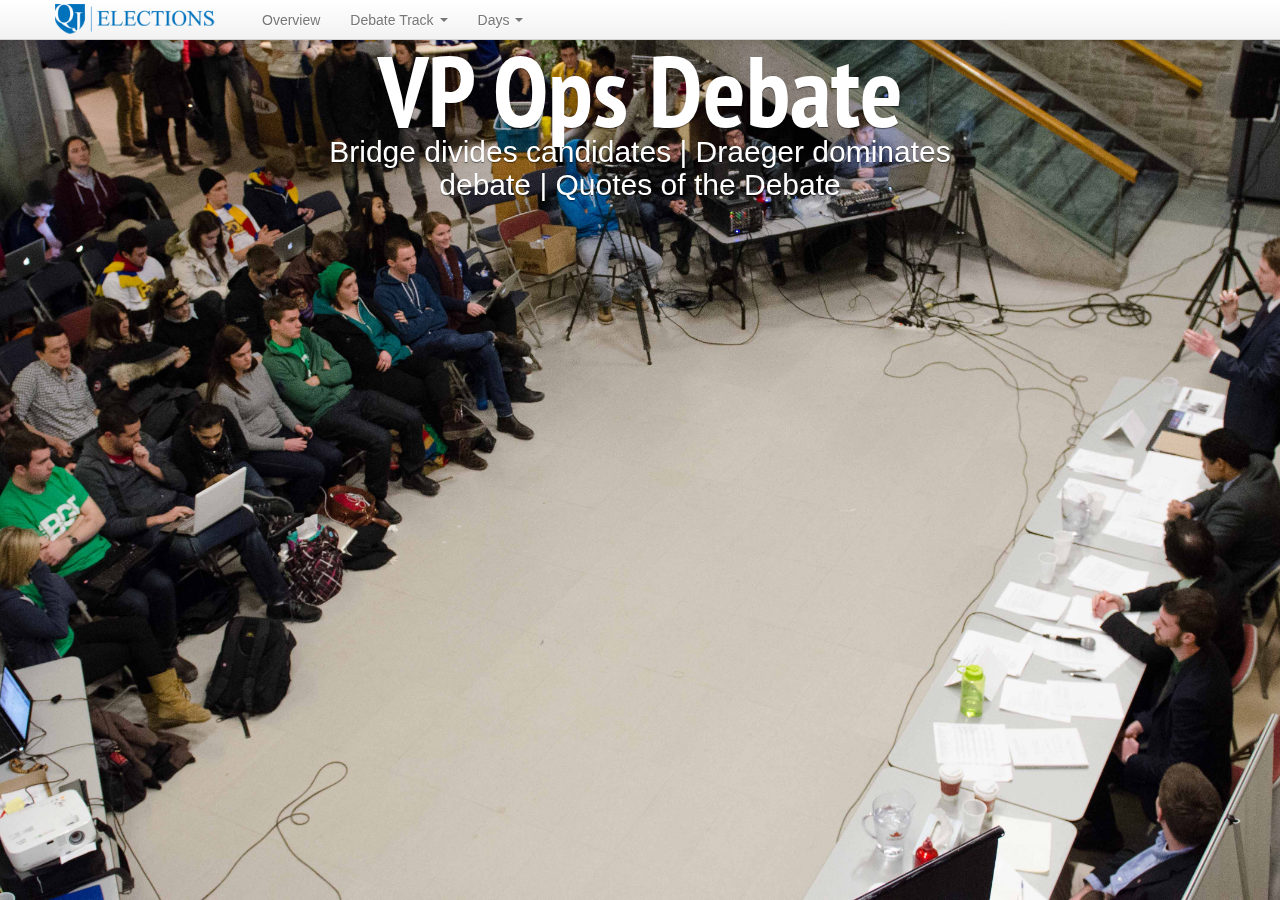
<file: January 23.html>
<!doctype html>
<html>
<head>
    <meta charset="UTF-8">
    <meta http-equiv="X-UA-Compatible" content="IE=edge,chrome=1">
    <title>Queen's Journal Elections </title>
    
    <meta name="author" content="Victor Coulon">
    <!--GOOGLE FONTS-->
    <link href='http://fonts.googleapis.com/css?family=Junge' rel='stylesheet' type='text/css'>
    <link href='http://fonts.googleapis.com/css?family=Cantata+One' rel='stylesheet' type='text/css'>
    <link href='http://fonts.googleapis.com/css?family=Domine' rel='stylesheet' type='text/css'>
    <link href='http://fonts.googleapis.com/css?family=Roboto+Condensed' rel='stylesheet' type='text/css'>
    <!--END OF GOOGLE FONTS-->
    
    <link rel="stylesheet" href="css/January 23.css">
    <link rel="stylesheet" href="css/curtain.css">
    <meta name="viewport" content="width=device-width, initial-scale=1.0">
    <meta name="author" content="Ali Zahid and Jeremy Mcdonald">
    <meta name="description" content="Queen's Universtiy AMS elections">

    <!-- Le styles -->
    <link href="css/bootstrap.css" rel="stylesheet">
    <style type="text/css">
     
    </style>
    <link href="css/bootstrap-responsive.css" rel="stylesheet">

    <!-- HTML5 shim, for IE6-8 support of HTML5 elements -->
    <!--[if lt IE 9]>
      <script src="http://html5shim.googlecode.com/svn/trunk/html5.js"></script>
    <![endif]-->

    <!-- Fav and touch icons -->
    <link rel="apple-touch-icon-precomposed" sizes="144x144" href="ico/apple-touch-icon-144-precomposed.png">
    <link rel="apple-touch-icon-precomposed" sizes="114x114" href="ico/apple-touch-icon-114-precomposed.png">
      <link rel="apple-touch-icon-precomposed" sizes="72x72" href="ico/apple-touch-icon-72-precomposed.png">
                    <link rel="apple-touch-icon-precomposed" href="ico/apple-touch-icon-57-precomposed.png">
                                   <link rel="shortcut icon" href="ico/favicon.png">
</head>
<body class="bodycont">

<!-- Header!-->
<div class="navbar  navbar-fixed-top">
      <div class="navbar-inner">
        <div class="container">
          <a class="btn btn-navbar" data-toggle="collapse" data-target=".nav-collapse">
            <span class="icon-bar"></span>
            <span class="icon-bar"></span>
            <span class="icon-bar"></span>
          </a>
           <a class="brand" href="http://www.queensjournal.ca"><img src="assets/img/banner1 copy.png" height="30px" width="172px"/></a>
          <div class="nav-collapse collapse">
            <ul class="nav" >
            
              <li ><a href="Index.html">Overview</a></li>
              <li class="dropdown">
              <a href="#" class="dropdown-toggle" data-toggle="dropdown"> Debate Track
              <b class="caret"></b></a>
              <ul class="dropdown-menu">
              <li ><a href="Under_Trustee_Debate.html"> Undergrad Trustee Debate</a></li>
              <li ><a href="VPUniAffairs.html"> VP of University Affairs Debate</a></li>
              <li ><a href="Storify.html"> VP of Operations Debate</a></li>
              <li ><a href="pres.html"> Presidential Debate</a></li>
              </ul>
              
              <li class="dropdown">
              <a href="#" class="dropdown-toggle" data-toggle="dropdown"> Days
              <b class="caret"></b></a>
              <ul class="dropdown-menu">
              <li class="nav-header">Week 1</li>
              <li ><a href="January 18.html">January 18</a></li>
              <li ><a href="January 19.html">January 19</a></li>
              <li ><a href="January 20.html">January 20</a></li>
              <li ><a href="January 21.html">January 21</a></li>
              <li ><a href="January 22.html">January 22</a></li>
               <li ><a href="January 23.html">January 23</a></li>
              <li ><a href="January 24.html">January 24</a></li>
             <li class="divider"></li>
              <li class="nav-header">Week 2</li>
              <li ><a href="January 25.html">January 25</a></li>  
              <!-- <li ><a href="#day 9">January 26</a></li>
              <li ><a href="#day 10">January 27</a></li>
              <li ><a href="#day 11">January 28</a></li>
              <li ><a href="#day 11">January 29</a></li>
              <li ><a href="#day 11">January 30</a></li>
              <li ><a href="#day 11">January 31</a></li>
              <li ><a href="#day 11">February 1</a></li>-->
              </ul>
              </li>

            
          </div><!--/.nav-collapse -->
        </div>
        </div>
    </div>
    
<ol class="curtains">
	<li id="curtain-1" class="cover">
		<header data-fade="550" data-slow-scroll="3">
            <h1 align="center" style="color: white;">VP Ops Debate</h1>
            <div style="text-align: center; font-size: 30px; margin-top: -80px;">
            
            <a href="#article3" class="curtain-links" style="color:white;" onmouseover="">Bridge divides candidates</a> |
            <a href="#article2" class="curtain-links" style="color:white">Draeger dominates debate</a> |
	        <a href="#curtain-22" class="curtain-links" style="color:white">Quotes of the Debate</a> 

	        
        </header>
	</li>

	<li id="article3">
		<div class="content">
			<center>
			<div style="width:650px; text-align: left; margin-top: 15%; "><h3>Bridge divides candidates</h3>
			
			<hr>
			<div class="story-byline" style="text-align:left;"> BY ,  <a href="http://queensjournal.ca/author/nick-faris/">NICK FARIS, <a href="http://queensjournal.ca/author/rachel-herscovici/">RACHEL HERSCOVICI, AND <a href="http://queensjournal.ca/author/vincent-matak/">VINCENT MATAK</a>  JOURNAL STAFF </div>

			<hr><br>

The revitalization of the JDUC was thrust to the forefront of Wednesday night’s AMS vice-president of operations debate.<br><br>

Candidates Peter Green of Team BGP, Craig Draeger of Team PDA and Nicola Plummer of Team TNL drew a full crowd in the Lower Ceilidh of the JDUC for the second night of AMS executive election debates.<br><br>

Topics debated included the application of the $1.2 million JDUC revitalization fund, which the AMS must use before 2015 as outlined by an agreement with the University.<br><br>

Plummer, Comm ’13, began the discussion by emphasizing TNL’s plans to construct a bridge between the JDUC’s second story and Common Ground in the Queen’s Centre.<br><br>

She attempted to reinforce the initiative’s validity by drawing a distinction between revitalization and standard renovations, arguing that TNL’s plans fall under the former.
<br><br>
“Renovation is deferred maintenance like windows, retiling and getting the building “back to where it should be,” Plummer said. “Revitalizing is breathing new life into [the] JDUC.”
<br><br>
Draeger, ArtSci ’13, said the fund should be used to remedy several issues, primarily related to the functionality and accessibility of the JDUC.
<br><br>
“We need to make renovations to make it a more viable space for student life and activities,” Draeger said. “Spending [the money] on a single project is not only irresponsible – it’s disrespectful to our members.”
<br><br>
In response to TNL and PDA, Green, ArtSci ’13, said BGP would put forward a marketing survey to students next September to evaluate the team’s proposals.
<br><br>
One of their proposals includes the construction of a walkway between the JDUC’s second floor and the Queen’s Centre.
<br><br>
“We can’t have candidates determine how to spend a million dollars,” Green said. “That is an irresponsible way to spend money…we need to consult students because the money is theirs.”
<br><br>
In a rebuttal, Plummer said TNL won’t move forward with the bridge without student consultation.
<br><br>
“We thought it was more important to provide a fully-formed, well-researched idea to students so they can see and start to imagine what they could do with that money,” Plummer said.
<br><br>
With a 4.9-meter differential between the second stories of the Queen’s Centre and the JDUC, Draeger said bridging a direct connection would violate Queen’s accessibility policy. He compared the proposed bridge to the unfinished construction of Phases 2 and 3 of the Queen’s Centre. “You know what you get when you build one-third of a bridge? A pretty useless eyesore,” he said.



<br><br>

			</div>
		
				Go to: <a href="#article2" class="curtain-links">Draeger dominates debate</a> |
				   <a href="#curtain-22" class="curtain-links">Quotes of the Debate</a> |
			
			</center>
		</div>
		
	</li>
	
	<!-- end article 3-->
	
	<li id="article2">
		<div class="content">
			<center>
	<div class="content">
			<center>
			<div style="width:650px; text-align: left; margin-top: 15%; "><h3>Draeger dominates debate</h3>
			<div class="story-byline" style="text-align:left;">BY <a href="http://queensjournal.ca/author/david-hadwen/">DAVID HADWEN</a>, POLITICAL COLUMNIST</div><br>
		<img style="margin-left: auto; margin-right: auto;"src="img/Dave_Hadwen.jpg" height="283" width="700"><br>
		David Hadwen is the Journal’s political columnist and will be offering his personal insight on the AMS elections. Hadwen is a fourth-year political studies student and is not part of the Journal’s Editorial Board. Hadwen’s opinions do not represent those of the Journal.
		
		<br>

			<hr><br>
During the 2008 American presidential election Sarah Palin was mocked because she had supported a supposed “bridge to nowhere” during her time as a politician in Alaska. While team TNL insisted that they would adequately consult students before undertaking any major project, they were forced to contend with their own “bridge to nowhere” moment in the AMS vice-president of operations debate Wednesday night.
<br><br>
Team PDA’s candidate for that position, Craig Draeger, pointed out that the same architectural firm that crafted TNL’s proposal for a bridge between the JDUC and the ARC was responsible for planning the Queen’s Centre. Draeger went on to point out that the Queens Center project went over budget and was left unfinished. The crowd guffawed after Draeger quipped “You know what happens when you build one third of a bridge”.
<br><br>
Needless to say, those yearning for a higher amount of argumentation out of Wednesday night’s debate should be satisfied. Craig Draeger and TNL’s Nicola Plummer went head to head early in the evening over the amount of consultation done between corporate services and the AMS during the introduction of a new Tim Horton’s on campus. The two candidates then clashed over TNL’s bridge proposal. Draeger derided the bridge as a glory project and suggested a more practical “renovation” of the JDUC instead.
<br><br>
On this night, team TNL brought a more aggressive strategy to the table but kept their businesslike composure. It seems that team TNL is willing to play team PDA’s foil. Their stable team dynamic stands in stark contrast to the exaggerated rhetoric voiced by Draeger and Prescott.
<br><br>
Team BGP’s Peter Green emphasized a deferential managerial style and had his own spat with Draeger over BGP’s plan to rebrand CoGro’s old location. Green also questioned team PDA’s plan to significantly reduce student fees. This issue should be a much larger factor in the campaign as a whole and Green should be given credit for pointedly raising the issue. However, he was far from aggressive with his query and Draeger used the question as another opportunity to expound about PDA’s platform.
<br><br>
Throughout the night, team PDA reiterated their insistence that the AMS should be subject to the desires of students. Pursuant to that goal, they offered their proposal of student “town halls” and the creation of an ombudsman position solely responsible for considering student concerns. These are positive suggestions that put substance behind Draeger and Prescott’s repetitive oratory.
<br><br>
When the floor opened up to all candidates in the second half of the debate, team PDA’s Alexander Prescott went on another tirade against wasteful spending in the AMS. It was team BGP’s presidential candidate, Eril Berkok, who finally stood up to Prescott and implied that PDA’s proposed cuts would significantly harm the AMS and its ability to serve students. This is a critical objection and hopefully Berkok will voice it consistently in the presidential debate Thursday night.
<br><br>
Throughout the debate PDA’s Craig Draeger projected confidence and experience. Most critically, Draeger won arguments when it mattered most. Team PDA’s whole platform puts them in stark contrast with the other teams and both TNL and BGP have failed to mount a serious offensive against it.<br><br>

			</div>
		
			Go to: <a href="#article3" class="curtain-links">Bridge divides candidates</a> |
				   <a href="#curtain-22" class="curtain-links">Quotes of the Debate</a> |


			
			</center>
		</div>
		
	</li>
	<!-- end article 4-->
	
	
	<li id="curtain-22" class="cover">
	<header>
           
          
	</header>
	        
	</li>
	
	<li id="curtain-21" class="cover">
	<header>
           
          
	</header>
	        
	</li>
	
	<li id="curtain-20" class="cover">
	<header>
           
          
	</header>
	        
	</li>
	

		

	
	
</ol>   
 
<script src="http://ajax.googleapis.com/ajax/libs/jquery/1.8.1/jquery.min.js"></script>
<script src="js/curtain.js"></script>

<script>
    $(function(){
       $('.curtains').curtain({
           scrollSpeed: 300,
           controls: '.menu',
           curtainLinks: '.curtain-links',
           nextSlide: function(){
           console.log("ok");
           }
       });


    });
</script>

 <!-- Le javascript
    ================================================== -->
    <!-- Placed at the end of the document so the pages load faster -->
    <script src="js/bootstrap-dropdown.js"></script>
   

</body>
</html>
</file>
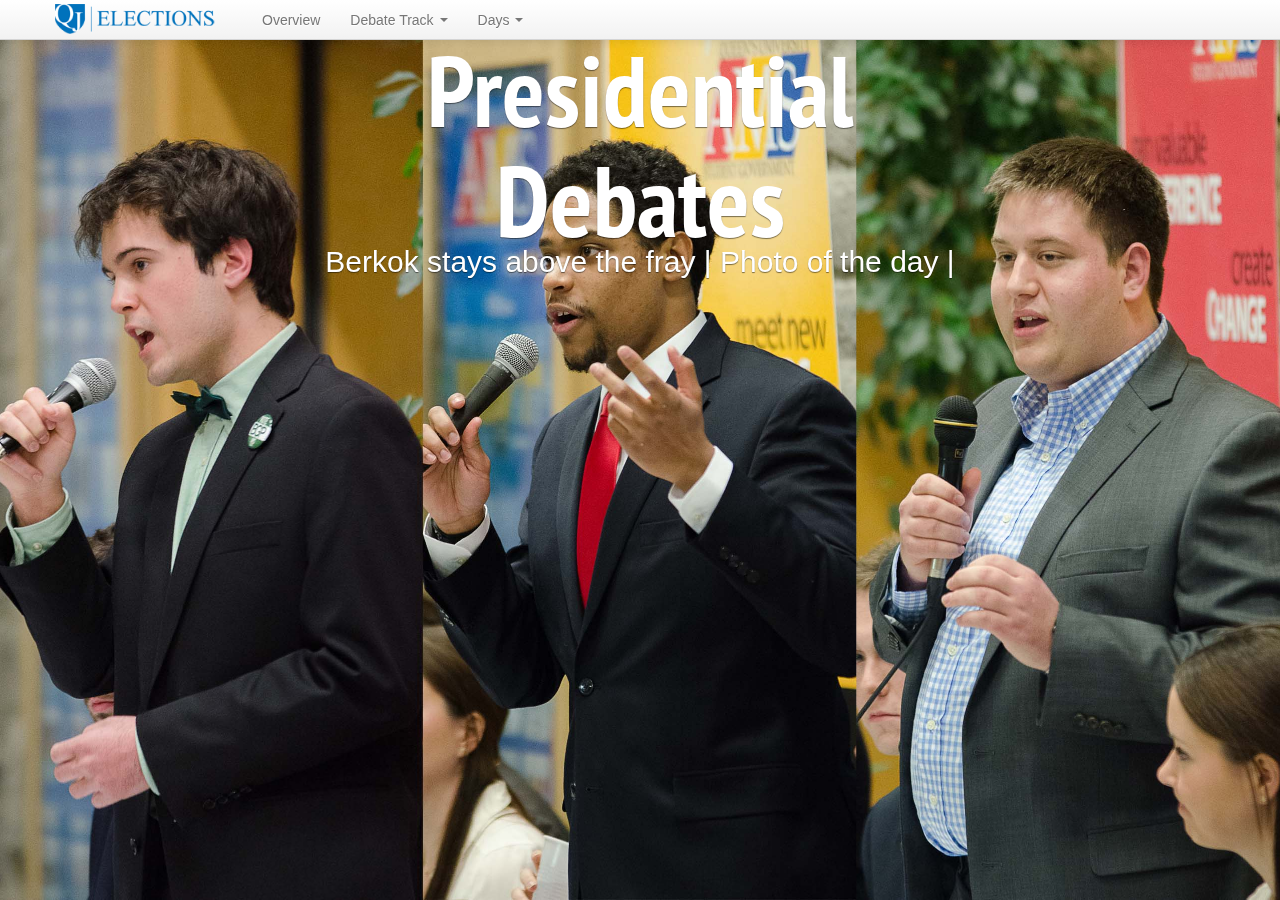
<file: January 24.html>
<!doctype html>
<html>
<head>
    <meta charset="UTF-8">
    <meta http-equiv="X-UA-Compatible" content="IE=edge,chrome=1">
    <title>Queen's Journal Elections </title>
    
    <meta name="author" content="Victor Coulon">
    <!--GOOGLE FONTS-->
    <link href='http://fonts.googleapis.com/css?family=Junge' rel='stylesheet' type='text/css'>
    <link href='http://fonts.googleapis.com/css?family=Cantata+One' rel='stylesheet' type='text/css'>
    <link href='http://fonts.googleapis.com/css?family=Domine' rel='stylesheet' type='text/css'>
    <link href='http://fonts.googleapis.com/css?family=Roboto+Condensed' rel='stylesheet' type='text/css'>
    <!--END OF GOOGLE FONTS-->
    
    <link rel="stylesheet" href="css/January 24.css">
    <link rel="stylesheet" href="css/curtain.css">
    <meta name="viewport" content="width=device-width, initial-scale=1.0">
    <meta name="author" content="Ali Zahid and Jeremy Mcdonald">
    <meta name="description" content="Queen's Universtiy AMS elections">

    <!-- Le styles -->
    <link href="css/bootstrap.css" rel="stylesheet">
    <style type="text/css">
     
    </style>
    <link href="css/bootstrap-responsive.css" rel="stylesheet">

    <!-- HTML5 shim, for IE6-8 support of HTML5 elements -->
    <!--[if lt IE 9]>
      <script src="http://html5shim.googlecode.com/svn/trunk/html5.js"></script>
    <![endif]-->

    <!-- Fav and touch icons -->
    <link rel="apple-touch-icon-precomposed" sizes="144x144" href="ico/apple-touch-icon-144-precomposed.png">
    <link rel="apple-touch-icon-precomposed" sizes="114x114" href="ico/apple-touch-icon-114-precomposed.png">
      <link rel="apple-touch-icon-precomposed" sizes="72x72" href="ico/apple-touch-icon-72-precomposed.png">
                    <link rel="apple-touch-icon-precomposed" href="ico/apple-touch-icon-57-precomposed.png">
                                   <link rel="shortcut icon" href="ico/favicon.png">
</head>
<body class="bodycont">

<!-- Header!-->
<div class="navbar  navbar-fixed-top">
      <div class="navbar-inner">
        <div class="container">
          <a class="btn btn-navbar" data-toggle="collapse" data-target=".nav-collapse">
            <span class="icon-bar"></span>
            <span class="icon-bar"></span>
            <span class="icon-bar"></span>
          </a>
           <a class="brand" href="http://www.queensjournal.ca"><img src="assets/img/banner1 copy.png" height="30px" width="172px"/></a>
          <div class="nav-collapse collapse">
            <ul class="nav" >
            
              <li ><a href="Index.html">Overview</a></li>
              <li class="dropdown">
              <a href="#" class="dropdown-toggle" data-toggle="dropdown"> Debate Track
              <b class="caret"></b></a>
              <ul class="dropdown-menu">
              <li ><a href="Under_Trustee_Debate.html"> Undergrad Trustee Debate</a></li>
              <li ><a href="VPUniAffairs.html"> VP of University Affairs Debate</a></li>
              <li ><a href="Storify.html"> VP of Operations Debate</a></li>
              <li ><a href="pres.html"> Presidential Debate</a></li>
              </ul>
              
              <li class="dropdown">
              <a href="#" class="dropdown-toggle" data-toggle="dropdown"> Days
              <b class="caret"></b></a>
              <ul class="dropdown-menu">
              <li class="nav-header">Week 1</li>
              <li ><a href="January 18.html">January 18</a></li>
              <li ><a href="January 19.html">January 19</a></li>
              <li ><a href="January 20.html">January 20</a></li>
              <li ><a href="January 21.html">January 21</a></li>
              <li ><a href="January 22.html">January 22</a></li>
              <li ><a href="January 23.html">January 23</a></li>
              <li ><a href="January 24.html">January 24</a></li>
             <li class="divider"></li>
              <li class="nav-header">Week 2</li>
              <li ><a href="January 25.html">January 25</a></li>  
              <!-- <li ><a href="#day 9">January 26</a></li>
              <li ><a href="#day 10">January 27</a></li>
              <li ><a href="#day 11">January 28</a></li>
              <li ><a href="#day 11">January 29</a></li>
              <li ><a href="#day 11">January 30</a></li>
              <li ><a href="#day 11">January 31</a></li>
              <li ><a href="#day 11">February 1</a></li>-->
              </ul>
              </li>

            
          </div><!--/.nav-collapse -->
        </div>
        </div>
    </div>
    
<ol class="curtains">
	<li id="curtain-1" class="cover">
		<header data-fade="550" data-slow-scroll="3">
            <h1 align="center" style="color: white;">Presidential Debates</h1>
            <div style="text-align: center; font-size: 30px; margin-top: -80px;">
            
            <a href="#article1" class="curtain-links" style="color:white;" onmouseover="">Berkok stays above the fray</a> |
            <a href="#curtain-22" class="curtain-links" style="color:white">Photo of the day</a> |
	      

	        
        </header>
	</li>

	<li id="article1">
		<div class="content">
			<center>
	<div class="content">
			<center>
			<div style="width:650px; text-align: left; margin-top: 15%; "><h3>Berkok stays above the fray</h3>
			<div class="story-byline" style="text-align:left;">BY <a href="http://queensjournal.ca/author/david-hadwen/">DAVID HADWEN</a>, POLITICAL COLUMNIST</div><br>
		<img style="margin-left: auto; margin-right: auto;"src="img/Dave_Hadwen.jpg" height="283" width="700"><br>
		David Hadwen is the Journal’s political columnist and will be offering his personal insight on the AMS elections. Hadwen is a fourth-year political studies student and is not part of the Journal’s Editorial Board. Hadwen’s opinions do not represent those of the Journal.
		
		<br>

			<hr><br>
Thursday night’s Presidential debate was a showcase of three passionate candidates. Whatever deficiencies the vice-presidential candidates had, Queen’s students can rest assured that they will elect a team with a hardworking leader. That being said, the candidates vary greatly in what they bring to the table. The small minority of students who actually vote in AMS elections should keep this fact in mind.
<br>
PDA’s Alexander Prescott didn’t disappoint those in attendance who were looking for agitation. A murmur went through the crowd as he deployed yet another rant describing a culture of arrogance in the AMS office. His opening statement contrasted with those made by Troy Sherman of team TNL and Eril Berkok of team BGP, who spoke of the president’s mandate in much more positive terms.
<br>
Prescott took an early opportunity to denigrate team TNL’s bridge project. When answering a question about accessibility he implied that the bridge couldn’t be made accessible to those with physical disabilities. Team TNL was visibly frustrated and Troy Sherman responded by rejecting Prescott’s allegation.
<br>
The question that followed asked the candidates to describe how they would deal with different stakeholders in their capacity as president. Prescott took the question as an opportunity to deride Sherman’s record as the Municipal Affairs Commissioner. To be specific, Prescott pointedly accused Sherman of having “failed” to defeat the implementation of Kingston’s new one garbage bag policy.
<br>
Candidate’s records in AMS positions should be up for debate, and it is to Prescott’s credit that he’s unabashedly critical in an environment calculated to reduce disagreement. However, it’s incumbent on Prescott to establish why his strategy would be better. Rather than offering constructive solutions, Prescott just voiced empty rhetoric about being “professional.”
<br>
When asked about the working relationship between the AMS and its member societies, BGP’s Eril Berkok had by far the most impressive answer. He told the audience about being the head of a small faculty and the challenges he faced in that capacity. He reiterated BGP’s deferential managerial style insisting that faculty heads know their constituents best.
<br>
Berkok also had the best answer when asked about the institution of a new student fee to pay for an “advancement campaign.” He appropriated PDA’s narrative of reducing the fiscal burden on students and took advantage of the fact that Prescott gave an uncharacteristically weak answer.
<br>
Troy Sherman had the most comprehensive response when the candidates were asked about the expansion of off campus housing. It’s clear that he has engaged heavily with this very important issue.
<br>
On this night, candidates Troy Sherman and Eril Berkok demonstrated their experience and Alexander Prescott played the critical outsider’s role. PDA’s success depends on convincing voters that there really is something wrong with the AMS and significant reform is necessary to fix it.
<br>
If forced to pick a winner I would say that Team BGP’s Eril Berkok won the evening by staying above the fray and presenting himself as a passionate advocate for students from a diversity of faculties and identities.
<br>
			</div>
		
			Go to: <a href="#article1" class="curtain-links">Photo of the day</a> 

			
			</center>
		</div>
		
	</li>
	
	<!-- end article 1-->
	
	
	
	<li id="curtain-22" class="cover">
	<header>
           
          
	</header>
	        
	</li>
	
	<li id="curtain-21" class="cover">
	<header>
           
          
	</header>
	        
	</li>
	
	<li id="curtain-20" class="cover">
	<header>
           
          
	</header>
	        
	</li>
	

	
	
	
</ol>   
 
<script src="http://ajax.googleapis.com/ajax/libs/jquery/1.8.1/jquery.min.js"></script>
<script src="js/curtain.js"></script>

<script>
    $(function(){
       $('.curtains').curtain({
           scrollSpeed: 300,
           controls: '.menu',
           curtainLinks: '.curtain-links',
           nextSlide: function(){
           console.log("ok");
           }
       });


    });
</script>

 <!-- Le javascript
    ================================================== -->
    <!-- Placed at the end of the document so the pages load faster -->
    <script src="js/bootstrap-dropdown.js"></script>
   

</body>
</html>
</file>
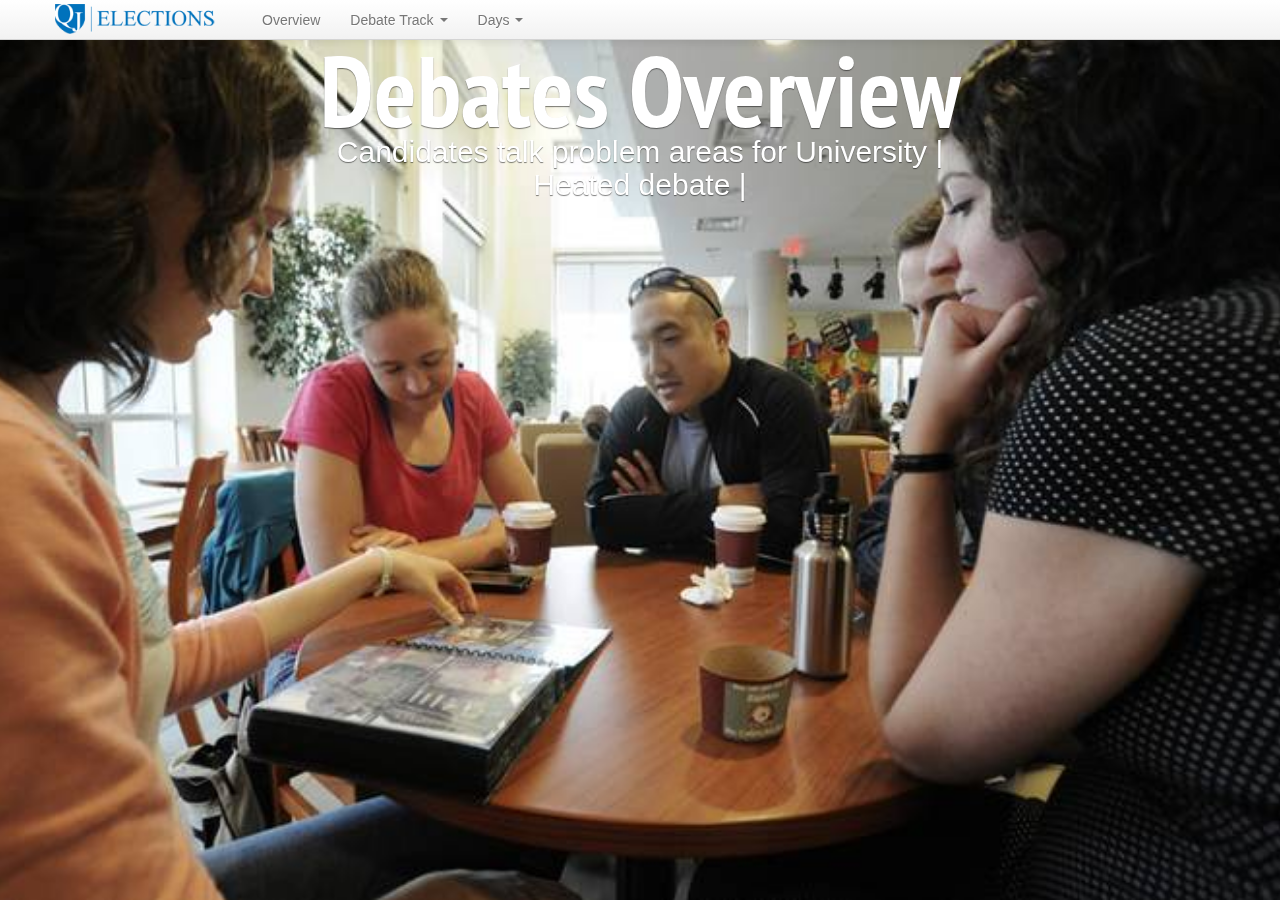
<file: January 25.html>
<!doctype html>
<html>
<head>
    <meta charset="UTF-8">
    <meta http-equiv="X-UA-Compatible" content="IE=edge,chrome=1">
    <title>Queen's Journal Elections </title>
    
    <meta name="author" content="Victor Coulon">
    <!--GOOGLE FONTS-->
    <link href='http://fonts.googleapis.com/css?family=Junge' rel='stylesheet' type='text/css'>
    <link href='http://fonts.googleapis.com/css?family=Cantata+One' rel='stylesheet' type='text/css'>
    <link href='http://fonts.googleapis.com/css?family=Domine' rel='stylesheet' type='text/css'>
    <link href='http://fonts.googleapis.com/css?family=Roboto+Condensed' rel='stylesheet' type='text/css'>
    <!--END OF GOOGLE FONTS-->
    
    <link rel="stylesheet" href="css/January 25.css">
    <link rel="stylesheet" href="css/curtain.css">
    <meta name="viewport" content="width=device-width, initial-scale=1.0">
    <meta name="author" content="Ali Zahid and Jeremy Mcdonald">
    <meta name="description" content="Queen's Universtiy AMS elections">

    <!-- Le styles -->
    <link href="css/bootstrap.css" rel="stylesheet">
    <style type="text/css">
     
    </style>
    <link href="css/bootstrap-responsive.css" rel="stylesheet">

    <!-- HTML5 shim, for IE6-8 support of HTML5 elements -->
    <!--[if lt IE 9]>
      <script src="http://html5shim.googlecode.com/svn/trunk/html5.js"></script>
    <![endif]-->

    <!-- Fav and touch icons -->
    <link rel="apple-touch-icon-precomposed" sizes="144x144" href="ico/apple-touch-icon-144-precomposed.png">
    <link rel="apple-touch-icon-precomposed" sizes="114x114" href="ico/apple-touch-icon-114-precomposed.png">
      <link rel="apple-touch-icon-precomposed" sizes="72x72" href="ico/apple-touch-icon-72-precomposed.png">
                    <link rel="apple-touch-icon-precomposed" href="ico/apple-touch-icon-57-precomposed.png">
                                   <link rel="shortcut icon" href="ico/favicon.png">
</head>
<body class="bodycont">

<!-- Header!-->
<div class="navbar  navbar-fixed-top">
      <div class="navbar-inner">
        <div class="container">
          <a class="btn btn-navbar" data-toggle="collapse" data-target=".nav-collapse">
            <span class="icon-bar"></span>
            <span class="icon-bar"></span>
            <span class="icon-bar"></span>
          </a>
           <a class="brand" href="http://www.queensjournal.ca"><img src="assets/img/banner1 copy.png" height="30px" width="172px"/></a>
          <div class="nav-collapse collapse">
            <ul class="nav" >
            
              <li ><a href="Index.html">Overview</a></li>
              <li class="dropdown">
              <a href="#" class="dropdown-toggle" data-toggle="dropdown"> Debate Track
              <b class="caret"></b></a>
              <ul class="dropdown-menu">
              <li ><a href="Under_Trustee_Debate.html"> Undergrad Trustee Debate</a></li>
              <li ><a href="VPUniAffairs.html"> VP of University Affairs Debate</a></li>
              <li ><a href="Storify.html"> VP of Operations Debate</a></li>
              <li ><a href="pres.html"> Presidential Debate</a></li>
              </ul>
              
              <li class="dropdown">
              <a href="#" class="dropdown-toggle" data-toggle="dropdown"> Days
              <b class="caret"></b></a>
              <ul class="dropdown-menu">
              <li class="nav-header">Week 1</li>
              <li ><a href="January 18.html">January 18</a></li>
              <li ><a href="January 19.html">January 19</a></li>
              <li ><a href="January 20.html">January 20</a></li>
              <li ><a href="January 21.html">January 21</a></li>
              <li ><a href="January 22.html">January 22</a></li>
              <li ><a href="January 23.html">January 23</a></li>
              <li ><a href="January 24.html">January 24</a></li>
              <li class="divider"></li>
              <li class="nav-header">Week 2</li>
              <li ><a href="January 25.html">January 25</a></li>  
             <!-- <li ><a href="#day 9">January 26</a></li>
              <li ><a href="#day 10">January 27</a></li>
              <li ><a href="#day 11">January 28</a></li>
              <li ><a href="#day 11">January 29</a></li>
              <li ><a href="#day 11">January 30</a></li>
              <li ><a href="#day 11">January 31</a></li>
              <li ><a href="#day 11">February 1</a></li>-->
              </ul>
              </li>

            
          </div><!--/.nav-collapse -->
        </div>
        </div>
    </div>
    
<ol class="curtains">
	<li id="curtain-1" class="cover">
		<header data-fade="550" data-slow-scroll="3">
            <h1 align="center" style="color: white;">Debates Overview</h1>
            <div style="text-align: center; font-size: 30px; margin-top: -80px;">
            
            <a href="#article1" class="curtain-links" style="color:white;" onmouseover="">Candidates talk problem areas for University</a> |
            <a href="#article2" class="curtain-links" style="color:white">Heated debate</a> |
	      

	        
        </header>
	</li>

	<li id="article1">
		<div class="content">
			<center>
			<div style="width:650px; text-align: left; margin-top: 15%; "><h3>Candidates talk problem areas for <br>
			<br> University </h3>
			
			<h6> BGP, PDA and TNL discuss the issues facing Queen’s they’d like to tackle if elected</h6>
			<hr>
			<div class="story-byline" style="text-align:left;"> BY ,  <a href="http://queensjournal.ca/author/nick-faris/">NICK FARIS, <a href="http://queensjournal.ca/author/rachel-herscovici/">RACHEL HERSCOVICI, AND <a href="http://queensjournal.ca/author/vincent-matak/">VINCENT MATAK</a>  JOURNAL STAFF </div>
			<hr>
				<br>

With the AMS executive election around the corner, the three teams in the running have different ideas about the challenges facing the University.
<br>
For team BGP, the biggest of these problems is a lack of adequate representation for all students.
<br>
“This isn’t the TK, Eril and Peter show,” TK Pritchard, the team’s vice-president of University Affairs candidate, said.
<br>
Some of the team’s major platform initiatives, which include expanding AMS Health and Dental Plan, implementing an LGBTQ Thursdays at Alfie’s, as well as continuing the revitalization of the JDUC and creating a Student Mental Health Advisory Board, will be conducted in collaboration with students.
<br>
Pritchard, ArtSci ’12 added that reaching out to students who don’t agree with certain aspects of the AMS is necessary to be an effective leader.
<br>
Part of this effort will be ensuring representation for a projected increase enrolment at Queen’s, Eril Berkok, the team’s presidential candidate said, along with Principal Woolf’s plans to increase internationalization on campus.
<br>
The University is expected to increase enrolment by as much as 2,000 students by 2018, Berkok added.
<br>
“The AMS needs to be prepared to represent a dramatic increase of domestic and international students,” Berkok, CompSci ’12 said.
<br>
Peter Green, the team’s vice-president of operations candidate, said this lack of student consultation is related to a lack of respect towards the arts on campus, something he wishes to address by establishing an AMS Arts Council.
<br>
The Council, which will represent fine arts, drama, dance, fashion and written and music groups at Queen’s, will develop strategies to share resources and collaborate on projects.
<br>
“This would create a unified voice for the arts and a much more powerful lobbying platform to ensure the preservation of arts on campus,” Green, ArtSci ’13 said.
<br>
*****
<br>
PDA believes Queen’s must confront its “mental health epidemic.”
<br>
According to their platform, PDA intends to increase elective insurance coverage for prescription drugs and psychiatric counseling.
<br>
Presidential candidate Alexander Prescott, said the AMS must take a leading role to enhance mental health resources.
<br>
“I’d say we’ve kind of scratched the surface of what really needs to be done for mental health care and awareness,” Prescott, ArtSci ’14 said. “It’s important that we have [an increased insurance] plan in place whereby students can upgrade to that from a basic plan.”
<br>
For Prescott, the lack of comprehensive coverage boils down to the priorities of the student government.
<br>
“It’s abhorrent to think at times that this society has not taken the action required — picking up the phone and calling the insurance provider — to make this a reality,” Prescott said.
<br>
Financial accessibility is central to PDA’s emphasis on student well-being.
<br>
Vice-president of Operations candidate Craig Draeger, said the team’s plan to lower the AMS Specific Fee and double the AMS Membership Bursary is intertwined with their focus on mental health.
<br>
“Our approach to the insurance situation is not just one of strengthening support for mental and physical health challenges, but for making options available for those who may not be able to afford them out of pocket,” Draeger, ArtSci ’13 said.
<br>
Mental health resources must also be accessible in a timely manner, according to PDA.
<br>
Vice-president of University Affairs candidate Lisa Acchione, said the extended wait times for sexual assault therapy at Health, Counselling and Disability Services must be resolved, particularly with increases in undergraduate enrolment at Queen’s, likely around the corner.
<br>
“The only way this could change is if the incoming Vice-president of University Affairs [is] someone who lobbies for increased coverage regarding mental health help,” Acchione, ArtSci ’14 said.
<br>
*****
<br>
Increased enrolment will directly affect the culture of Queen’s which proves a major issue with the University, team TNL said.
<br>
Through lobbying at the Ontario Undergraduate Student Alliance and demanding more information from administration to better prepare AMS services, dealing with increased enrollment is a top priority for TNL should they be elected.
<br>
“Really, enrolment increases are the symptom of a lack of resources for the University and a poor financial state,” Vice-president of University Affairs candidate Liam Faught said.
<br>
He added that increased enrolment isn’t inherently bad when the proper planning is in place, though he believes it might not be reflective of the Queen’s community.
<br>
TNL believes a lack of upper-year student housing will be another consequence of increased enrolment.
<br>
Although the University has identified Williamsville as a place for student housing, Sherman said, the development and infrastructure will take 10 years and cost the City millions of dollars to accommodate approximately 2,000 more students.
<br>
“We need a housing plan for students after first year,” Faught said.
<br>
Troy Sherman, TNL’s presidential candidate, questioned if Queen’s is still a medium sized university and whether the University will outgrow the smaller city of Kingston.
<br>
Furthermore, Nicola Plummer, vice-president of operations candidate, noted a shift as the University changes from an academic-focused institution to adapting more of a business-like approach of operation.
<br>
Team TNL will look to lobby to preserve this coveted culture at Queen’s and will look to adapt accordingly to more students on campus.
<br>
“If you start treating your students as though they’re numbers, that their individual experiences don’t matter, then you’re going to drive away a lot of very capable people from the University,” Plummer said. “All of these things will change the culture of Queen’s.”
	<br>
			</div>
		
			Go to: <a href="#article2
			" class="curtain-links">Heated debate</a> 

			
			</center>
		</div>
		
	</li>
	
	<!-- end article 1-->
	
	<li id="article2">
		<div class="content">
			<center>
			<div style="width:650px; text-align: left; margin-top: 15%; "><h3>Heated debate </h3>
			
			<h6> Presidential candidates discuss accessibility in final executive debate</h6>
			<hr>
			<div class="story-byline" style="text-align:left;"> BY ,  <a href="http://queensjournal.ca/author/nick-faris/">NICK FARIS, <a href="http://queensjournal.ca/author/rachel-herscovici/">RACHEL HERSCOVICI, AND <a href="http://queensjournal.ca/author/vincent-matak/">VINCENT MATAK</a>  JOURNAL STAFF </div>
			

			<hr>
			<img style="margin-left: auto; margin-right: auto;"src="img/pres.jpg" height="283" width="700"><br>
		
		From left to right: Eril Berkok, Alexander Prescott and Troy Sherman. (<a href="http://queensjournal.ca/author/alex-choi/">Alex Choi</a>) 		
		
				<br>

			<hr><br>
AMS presidential candidates faced-off Thursday night over how to make Queen’s more accessible.
<br>
Candidates Eril Berkok of Team BGP, Troy Sherman of Team TNL and Alexander Prescott of Team PDA debated in front of a spirited crowd in the Lower Ceilidh of the JDUC.
<br>
For BGP’s Eril Berkok, CompSci ’12, accessibility means ensuring equitable standards for students through extensive consultation.
<br>
“The AMS needs to ensure that regardless of students’ backgrounds, they can get the same experience with no disadvantages,” Berkok said.
<br>
Part of this includes ensuring the needs of different groups within the AMS are properly voiced.
<br>
TNL believes in accessibility focuses on getting students involved and making information and discussion easily attainable to all students. 
<br>
“It’s important students feel engaged in the processes of these decisions being made and their voices are heard,” Sherman, ArtSci ’14, said. “We’re going to try to make our AMS more accessible by putting in place an AMS app.”
<br>
The app will allow students access to room bookings, job opportunities, various student services and other AMS information all on their smart phones.
<br>
PDA emphasized the AMS’ role in promoting both social and physical accessibility.
<br>
“It’s important that the AMS takes a leadership on both [facets], and actually works to improve both,” Prescott, ArtSci ’14, said.
<br>
Prescott’s comments on physical accessibility were centred on making necessary renovations to the JDUC, such as repairing elevators and installing ramps.
<br>
“When we start speaking about the JDUC revitalization fund, [that’s] where we should be putting our money, instead of building bridges that don’t meet accessibility codes,” he said.
<br>
In response to Prescott, Berkok said that BGP will lobby the University administration to ensure appropriate physical accessibility standards, but added that student representation should be emphasized.
<br>
“By empowering these underrepresented groups, we allow all people within the AMS to share that same experience,” he said. “[We want] to ensure that all clubs are supported and different groups have somewhere to call their own.”
<br>
Sherman addressed Prescott’s remarks by commenting that TNL included an accessibility option in their fact sheet regarding the bridge.
<br>
“I think that’s unfortunate that candidate Prescott did not read our fact sheet,” Sherman said. “There is an accessible option for this bridge.”
<br>
Prescott rebutted Sherman by questioning the construction costs of TNL’s proposal.
<br>
“We hear about accessible options to this bridge, but we don’t hear about the price tag of incorporating accessibility,” Prescott said. “It wouldn’t work under budget.”
<br>
Prescott said that in order to comply with Queen’s Accessibility Policy, a bridge from Common Ground in the Queen’s Centre would have to connect to the JDUC’s third story, rather than the second.
<br>
“What’s the point of having a bridge if we have to go up one extra floor to go over?” Prescott said.
	<br>
			</div>
		
			Go to: <a href="#article1" class="curtain-links">Candidates talk problem areas for University</a> 

			
			</center>
		</div>
		
	</li>
	

		
	
	
</ol>   
 
<script src="http://ajax.googleapis.com/ajax/libs/jquery/1.8.1/jquery.min.js"></script>
<script src="js/curtain.js"></script>

<script>
    $(function(){
       $('.curtains').curtain({
           scrollSpeed: 300,
           controls: '.menu',
           curtainLinks: '.curtain-links',
           nextSlide: function(){
           console.log("ok");
           }
       });


    });
</script>

 <!-- Le javascript
    ================================================== -->
    <!-- Placed at the end of the document so the pages load faster -->
    <script src="js/bootstrap-dropdown.js"></script>
   

</body>
</html>
</file>
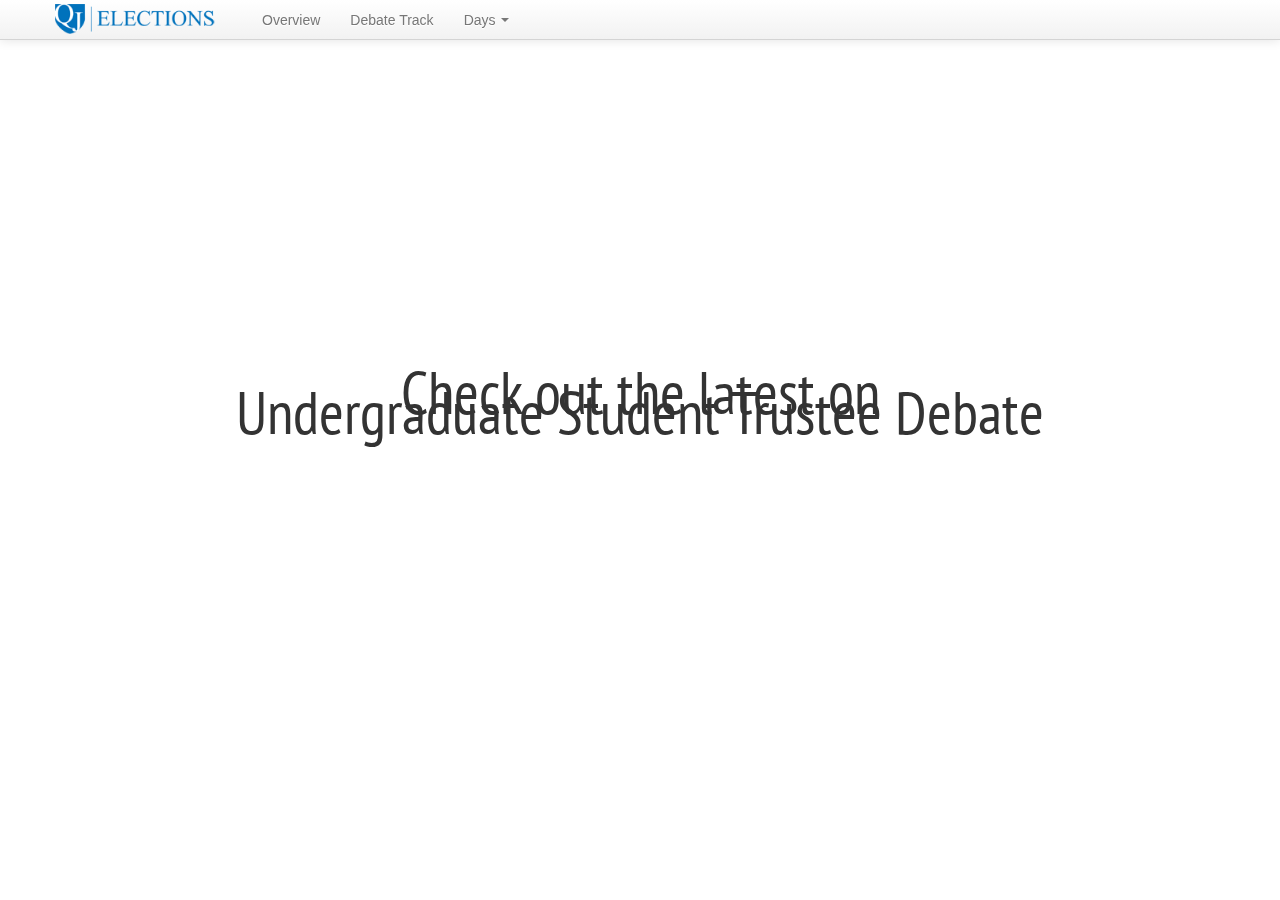
<file: test.html>
<!doctype html>
<html>
<head>
    <meta charset="UTF-8">
    <meta http-equiv="X-UA-Compatible" content="IE=edge,chrome=1">
    <title>Queen's Journal Elections </title>

    <meta name="author" content="Victor Coulon">

    <link href='http://fonts.googleapis.com/css?family=Junge' rel='stylesheet' type='text/css'>
    <link rel="stylesheet" href="css/January 19.css">
    <link rel="stylesheet" href="css/curtain.css">
    <meta name="viewport" content="width=device-width, initial-scale=1.0">
    <meta name="author" content="Ali Zahid and Jeremy Mcdonald">
    <meta name="description" content="Queen's Universtiy AMS elections">

    <!-- Le styles -->
    <link href="css/bootstrap.css" rel="stylesheet">
    <style type="text/css">

    </style>
    <link href="css/bootstrap-responsive.css" rel="stylesheet">

    <!-- HTML5 shim, for IE6-8 support of HTML5 elements -->
    <!--[if lt IE 9]>
      <script src="http://html5shim.googlecode.com/svn/trunk/html5.js"></script>
    <![endif]-->

    <!-- Fav and touch icons -->
    <link rel="apple-touch-icon-precomposed" sizes="144x144" href="ico/apple-touch-icon-144-precomposed.png">
    <link rel="apple-touch-icon-precomposed" sizes="114x114" href="ico/apple-touch-icon-114-precomposed.png">
      <link rel="apple-touch-icon-precomposed" sizes="72x72" href="ico/apple-touch-icon-72-precomposed.png">
                    <link rel="apple-touch-icon-precomposed" href="ico/apple-touch-icon-57-precomposed.png">
                                   <link rel="shortcut icon" href="ico/favicon.png">
</head>
<body class="bodycont">

<!-- Header!-->
<div class="navbar  navbar-fixed-top">
      <div class="navbar-inner">
        <div class="container">
          <a class="btn btn-navbar" data-toggle="collapse" data-target=".nav-collapse">
            <span class="icon-bar"></span>
            <span class="icon-bar"></span>
            <span class="icon-bar"></span>
          </a>
           <a class="brand" href="http://www.queensjournal.ca"><img src="assets/img/banner1 copy.png" height="30px" width="172px"/></a>
          <div class="nav-collapse collapse">
            <ul class="nav" >

              <li ><a href="Index.html">Overview</a></li>
              <li><a href="Storify.html"> Debate Track</a></li>

              <li class="dropdown">
              <a href="#" class="dropdown-toggle" data-toggle="dropdown"> Days
              <b class="caret"></b></a>
              <ul class="dropdown-menu">
              <li class="nav-header">Week 1</li>
              <li ><a href="January 18.html">January 18</a></li>
              <li ><a href="January 19.html">January 19</a></li>
             <!-- <li ><a href="#Day 3">January 20</a></li>
              <li ><a href="#Day 4">January 21</a></li>
              <li ><a href="#Day 5">January 22</a></li>
              <li ><a href="#Day 6">January 23</a></li>
              <li ><a href="#Day 7">January 24</a></li>
              <li class="divider"></li>
              <li class="nav-header">Week 2</li>
              <li ><a href="#day 8">January 25</a></li>  
              <li ><a href="#day 9">January 26</a></li>
              <li ><a href="#day 10">January 27</a></li>
              <li ><a href="#day 11">January 28</a></li>
              <li ><a href="#day 11">January 29</a></li>
              <li ><a href="#day 11">January 30</a></li>
              <li ><a href="#day 11">January 31</a></li>
              <li ><a href="#day 11">February 1</a></li>-->
              </ul>
              </li>


          </div><!--/.nav-collapse -->
        </div>
        </div>
    </div>
<!-- End of header-->





<center>
<br><br><br><br><br>
<h2 align="center"> Check out the latest on<br>Undergraduate Student Trustee Debate</h2>
<br><br>
<script src="//storify.com/journal_web/qmp.js"></script><noscript>[<a href="//storify.com/journal_web/qmp" target="_blank">View the story "QMP" on Storify</a>]<h1>QMP</h1><h2></h2><p>Storified by <a href="http://storify.com/journal_web"></a>&middot; Mon, Jan 21 2013 16:09:37</p><div>Queens University. Backs onto the very peaceful Botanic Gardenssignyourbikeout</div><div>Queenstheandrewstewartshowv</div></noscript>
</center>









<script src="http://ajax.googleapis.com/ajax/libs/jquery/1.8.1/jquery.min.js"></script>
<script src="js/curtain.js"></script>

<script>
    $(function(){
       $('.curtains').curtain({
           scrollSpeed: 300,
           controls: '.menu',
           curtainLinks: '.curtain-links',
           nextSlide: function(){
           console.log("ok");
           }
       });


    });
</script>


 <!-- Le javascript
    ================================================== -->
    <!-- Placed at the end of the document so the pages load faster -->
    <script src="js/bootstrap-dropdown.js"></script>


</body>
</html>
</file>
<file: css/curtain.css>
html{
    height: 100%;
    overflow-x: hidden;
}

.curtains{
    width: 100%;
    z-index:1;
    position:relative;
}

.curtains>li{
    -webkit-transform:translateZ(0);
    background: white;
    position: fixed;
    display:block;
    top: 0;
    left: 0;
    width: 100%;
    min-height: 100%;
    overflow: hidden;
    z-index:1;
}
.curtains>li.hidden{display:none;}
.curtains>li:first-child{z-index:2;}
</file>
<file: css/January 19.css>
/* Google Font */
@import url(http://fonts.googleapis.com/css?family=PT+Serif|PT+Sans+Narrow:700|PT+Sans);


/* RESET */
html, body, div, span, applet, object, iframe, h1, h2, h3, h4, h5, h6, p, blockquote, pre, a, abbr, acronym, address, big, cite, code, del, dfn, em, img, ins, kbd, q, s, samp, small, strike, strong, sub, sup, tt, var, b, u, i, center, dl, dt, dd, ol, ul, li, fieldset, form, label, legend, table, caption, tbody, tfoot, thead, tr, th, td, article, aside, canvas, details, embed, figure, figcaption, footer, header, hgroup, menu, nav, output, ruby, section, summary, time, mark, audio, video {
    border: 0 none;
    font: inherit;
    margin: 0;
    padding: 0;
    vertical-align: baseline;
}
article, aside, details, figcaption, figure, footer, header, hgroup, menu, nav, section {
    display: block;
}
body {
    line-height: 1;
}
ol, ul {
    list-style: none outside none;
}
blockquote, q {
    quotes: none;
}
blockquote:before, blockquote:after, q:before, q:after {
    content: none;
}
table {
    border-collapse: collapse;
    border-spacing: 0;
}
a{
	color: #ffffff;
}


/* Clearfix */
.cf:before,
.cf:after { content:""; }
.cf:after { clear:both; }
.cf { zoom:1;}

/* Base Style */
body {
    font:14px/1.6 'PT Serif', serif;
    font-weight: 400;
    color:#222;
    -webkit-font-smoothing: antialiased;
}

h1{font-family: 'PT Sans Narrow', sans-serif;font-weight:bold;text-transform: uppercase; margin: 5% 0 70px}
h2{font-family: 'PT Sans Narrow', sans-serif; margin: 22% 0 55px; font-size: 60px;}
h3{font-family: 'PT Sans Narrow', sans-serif; font-size: 32px;}

h4,h5,h6{font-family: 'PT Sans', sans-serif;font-weight:bold;}
h4{ font-size:20px; margin:1em 0 0; }
p{min-height:1px;}
strong{font-weight:bold;}
  hr{background: black;border: 0;height: 3px;margin: 20px 0 20px 0 auto 8px;width: 675px;}

a:hover{color:grey;}

.align-center{text-align: center;}
.curtains > li {
    border-bottom: 25px solid #333333;
}

  .block{
	  text-align: center;
  }
  
    
	p{
		width: 650px;
		text-align: left, justify;
	}

	.block{
		text-align: center;
	}

  
/* curtain 1 */

#curtain-1{
    background:url(img/Queens-University1.jpg) 50% 0 no-repeat;
    background-size:cover;
}

     header{
        color:#FFF;
        position:relative;
        top:30%;
        left:50%;
        margin:0 0 0 -350px;
        width:700px;
        text-align:left;
        text-shadow: 0 1px 1px rgba(0, 0, 0, .5);
        line-height:1.1;
    }
    h1{
        text-transform:capitalize;
        font-size:100px;
    }


#team-bgp-platform{
	background:url(img/farmer.png);
}


#team-pda-platform{
	background:url(img/gray_jean.png);
}

#team-tnl-plaform{
	background:url(img/bedge_grunge.png);
	
}
</file>
<file: css/January 20.css>
/* Google Font */
@import url(http://fonts.googleapis.com/css?family=PT+Serif|PT+Sans+Narrow:700|PT+Sans);


/* RESET */
html, body, div, span, applet, object, iframe, h1, h2, h3, h4, h5, h6, p, blockquote, pre, a, abbr, acronym, address, big, cite, code, del, dfn, em, img, ins, kbd, q, s, samp, small, strike, strong, sub, sup, tt, var, b, u, i, center, dl, dt, dd, ol, ul, li, fieldset, form, label, legend, table, caption, tbody, tfoot, thead, tr, th, td, article, aside, canvas, details, embed, figure, figcaption, footer, header, hgroup, menu, nav, output, ruby, section, summary, time, mark, audio, video {
    border: 0 none;
    font: inherit;
    margin: 0;
    padding: 0;
    vertical-align: baseline;
}
article, aside, details, figcaption, figure, footer, header, hgroup, menu, nav, section {
    display: block;
}
body {
    line-height: 1;
}
ol, ul {
    list-style: none outside none;
}
blockquote, q {
    quotes: none;
}
blockquote:before, blockquote:after, q:before, q:after {
    content: none;
}
table {
    border-collapse: collapse;
    border-spacing: 0;
}
a{
	color: #ffffff;
	text-decoration: none;
}
a:hover{color:grey;}


/* Clearfix */
.cf:before,
.cf:after { content:""; }
.cf:after { clear:both; }
.cf { zoom:1;}

/* Base Style */
body {
    font:14px/1.6 'PT Serif', serif;
    font-weight: 400;
    color:#222;
    -webkit-font-smoothing: antialiased;
}

h1{font-family: 'PT Sans Narrow', sans-serif;font-weight:bold;text-transform: uppercase; margin: 5% 0 70px}
h2{font-family: 'PT Sans Narrow', sans-serif; margin: 22% 0 55px; font-size: 60px;}
h3{font-family: 'Cantata One', serif; font-size: 32px; margin-bottom: 20px;}


h4,h5,h6{font-family: 'PT Sans', sans-serif;font-weight:bold;}
h4{ font-size:20px; margin:1em 0 0; }
p{min-height:1px;}
strong{font-weight:bold;}
  hr{background: black;border: 0;height: 3px;margin: 20px 0 20px 0 auto 8px;width: 675px;}


.align-center{text-align: center;}
.curtains > li {
    border-bottom: 25px solid #333333;
}

  .block{
	  text-align: center;
  }
  
    
	p{
		width: 650px;
		text-align: left, justify;
	}

	.block{
		text-align: center;
	}

  
/* curtain 1 */

#curtain-1{
    background:url(img/bios_background.jpg) 50% 0 no-repeat;
    background-size:cover;
}

     header{
        color:#FFF;
        position:relative;
        top:30%;
        left:50%;
        margin:0 0 0 -350px;
        width:700px;
        text-align:left;
        text-shadow: 0 1px 1px rgba(0, 0, 0, .5);
        line-height:1.1;
    }
    h1{
        text-transform:capitalize;
        font-size:100px;
    }


#bgp-bio{
	background:url(img/farmer.png);
}


#pda-bio{
	background:url(img/gray_jean.png);
}

#tnl-bio{
	background:url(img/bedge_grunge.png);
	
}
</file>
<file: css/January 22.css>
/* Google Font */
@import url(http://fonts.googleapis.com/css?family=PT+Serif|PT+Sans+Narrow:700|PT+Sans);


/* RESET */
html, body, div, span, applet, object, iframe, h1, h2, h3, h4, h5, h6, p, blockquote, pre, a, abbr, acronym, address, big, cite, code, del, dfn, em, img, ins, kbd, q, s, samp, small, strike, strong, sub, sup, tt, var, b, u, i, center, dl, dt, dd, ol, ul, li, fieldset, form, label, legend, table, caption, tbody, tfoot, thead, tr, th, td, article, aside, canvas, details, embed, figure, figcaption, footer, header, hgroup, menu, nav, output, ruby, section, summary, time, mark, audio, video {
    border: 0 none;
    font: inherit;
    margin: 0;
    padding: 0;
    vertical-align: baseline;
}
article, aside, details, figcaption, figure, footer, header, hgroup, menu, nav, section {
    display: block;
}
body {
    line-height: 1;
}
ol, ul {
    list-style: none outside none;
}
blockquote, q {
    quotes: none;
}
blockquote:before, blockquote:after, q:before, q:after {
    content: none;
}
table {
    border-collapse: collapse;
    border-spacing: 0;
}
a{
	color: #ffffff;
	text-decoration: none;
}
a:hover{color:grey;}


/* Clearfix */
.cf:before,
.cf:after { content:""; }
.cf:after { clear:both; }
.cf { zoom:1;}

/* Base Style */
body {
    font:14px/1.6 'PT Serif', serif;
    font-weight: 400;
    color:#222;
    -webkit-font-smoothing: antialiased;
}

h1{font-family: 'PT Sans Narrow', sans-serif;font-weight:bold;text-transform: uppercase; margin: 5% 0 70px}
h2{font-family: 'PT Sans Narrow', sans-serif; margin: 22% 0 55px; font-size: 60px;}
h3{font-family: 'Cantata One', serif; font-size: 32px; margin-bottom: 20px;}


h4,h5,h6{font-family: 'PT Sans', sans-serif;font-weight:bold;}
h4{ font-size:20px; margin:1em 0 0; }
p{min-height:1px;}
strong{font-weight:bold;}
  hr{background: black;border: 0;height: 3px;margin: 20px 0 20px 0 auto 8px;width: 700px;}


.align-center{text-align: center;}
.curtains > li {
    border-bottom: 25px solid #333333;
}

  .block{
	  text-align: center;
  }
  
    
	p{
		width: 650px;
		text-align: left, justify;
	}

.image-caption{
	font-size:.91667em;
	line-height:1.5em;
	margin:0.1em 5px .5em;
	text-align:left;
}
  
/* curtain 1 */

#curtain-1{
    background:url(img/jan22.jpg) 50% 0 no-repeat;
    background-size:cover;
}

#curtain-22{
    background:url(img/TK.jpg) 50% 0 no-repeat;
    background-size:cover;
}
#curtain-21{
    background:url(img/lisa.jpg) 50% 0 no-repeat;
    background-size:cover;
}
#curtain-20{
    background:url(img/liam.jpg) 50% 0 no-repeat;
    background-size:cover;
}

     header{
        color:#FFF;
        position:relative;
        top:30%;
        left:50%;
        margin:0 0 0 -350px;
        width:700px;
        text-align:left;
        text-shadow: 0 1px 1px rgba(0, 0, 0, .5);
        line-height:1.1;
    }
    h1{
        text-transform:capitalize;
        font-size:100px;
    }


#article1{
	background:url(img/farmer.png);
}

#article2{
	background:url(img/farmer.png);
	display: block;
}

	#article2 .block{
		width: 650;
	}
      .photos-inner{
           clear: both;
           margin: 0 auto;
           overflow: auto;
           width: 330px;
           height: 300px;
           text-align: left;
           font-size:.81667em;
           float: left;
        }
        
      .photos-inner inherit{
	      margin-left: auto;
      } 
        
      .photos-inner img{
       margin: 15px 15px 0 0; 
       border: 5px solid rgba(214,214,204,1);
       width: 300px;
       height: 200px;
        }
        
      .photos-inner p{
       margin-left: 1%;
       width: 300px;
       margin: 0 0 15px 0; 
       text-align: left;
        }

#article3{
	background:url(img/farmer.png);
}
#article4{
	background:url(img/farmer.png);
}
#article5{
	background:url(img/farmer.png);
}
#article6{
	background:url(img/farmer.png);
}
#article7{
	background:url(img/farmer.png);
}



	.team-thoughts-pec{
		width: 650px;
		font-style: 'Junge', sans-serif;
	}
	
	.team-bgp-thoughts{
		font-size: 11px;
		text-align: left;
	}
	
	.team-pda-thoughts{
		font-size: 11px;
		text-align: left; 
	}
	
	.team-tnl-thoughts{
		font-size: 11px;
		text-align: left;
	}

#article8{
	background:url(img/farmer.png);
}
</file>
<file: css/January 23.css>
/* Google Font */
@import url(http://fonts.googleapis.com/css?family=PT+Serif|PT+Sans+Narrow:700|PT+Sans);


/* RESET */
html, body, div, span, applet, object, iframe, h1, h2, h3, h4, h5, h6, p, blockquote, pre, a, abbr, acronym, address, big, cite, code, del, dfn, em, img, ins, kbd, q, s, samp, small, strike, strong, sub, sup, tt, var, b, u, i, center, dl, dt, dd, ol, ul, li, fieldset, form, label, legend, table, caption, tbody, tfoot, thead, tr, th, td, article, aside, canvas, details, embed, figure, figcaption, footer, header, hgroup, menu, nav, output, ruby, section, summary, time, mark, audio, video {
    border: 0 none;
    font: inherit;
    margin: 0;
    padding: 0;
    vertical-align: baseline;
}
article, aside, details, figcaption, figure, footer, header, hgroup, menu, nav, section {
    display: block;
}
body {
    line-height: 1;
}
ol, ul {
    list-style: none outside none;
}
blockquote, q {
    quotes: none;
}
blockquote:before, blockquote:after, q:before, q:after {
    content: none;
}
table {
    border-collapse: collapse;
    border-spacing: 0;
}
a{
	color: #ffffff;
	text-decoration: none;
}
a:hover{color:grey;}


/* Clearfix */
.cf:before,
.cf:after { content:""; }
.cf:after { clear:both; }
.cf { zoom:1;}

/* Base Style */
body {
    font:14px/1.6 'PT Serif', serif;
    font-weight: 400;
    color:#222;
    -webkit-font-smoothing: antialiased;
}

h1{font-family: 'PT Sans Narrow', sans-serif;font-weight:bold;text-transform: uppercase; margin: 5% 0 70px}
h2{font-family: 'PT Sans Narrow', sans-serif; margin: 22% 0 55px; font-size: 60px;}
h3{font-family: 'Cantata One', serif; font-size: 32px; margin-bottom: 20px;}


h4,h5,h6{font-family: 'PT Sans', sans-serif;font-weight:bold;}
h4{ font-size:20px; margin:1em 0 0; }
p{min-height:1px;}
strong{font-weight:bold;}
  hr{background: black;border: 0;height: 3px;margin: 20px 0 20px 0 auto 8px;width: 700px;}


.align-center{text-align: center;}
.curtains > li {
    border-bottom: 25px solid #333333;
}

  .block{
	  text-align: center;
  }
  
    
	p{
		width: 650px;
		text-align: left, justify;
	}

.image-caption{
	font-size:.91667em;
	line-height:1.5em;
	margin:0.1em 5px .5em;
	text-align:left;
}
  
/* curtain 1 */

#curtain-1{
    background:url(img/jan23.jpg) 50% 0 no-repeat;
    background-size:cover;
}
#curtain-22{
    background:url(img/green.jpg) 50% 0 no-repeat;
    background-size:cover;
}
#curtain-21{
    background:url(img/alex.jpg) 50% 0 no-repeat;
    background-size:cover;
}
#curtain-20{
    background:url(img/nicola.jpg) 50% 0 no-repeat;
    background-size:cover;
}

     header{
        color:#FFF;
        position:relative;
        top:30%;
        left:50%;
        margin:0 0 0 -350px;
        width:700px;
        text-align:left;
        text-shadow: 0 1px 1px rgba(0, 0, 0, .5);
        line-height:1.1;
    }
    h1{
        text-transform:capitalize;
        font-size:100px;
    }


#article1{
	background:url(img/farmer.png);
}

#article2{
	background:url(img/farmer.png);
	display: block;
}

	#article2 .block{
		width: 650;
	}
      .photos-inner{
           clear: both;
           margin: 0 auto;
           overflow: auto;
           width: 330px;
           height: 300px;
           text-align: left;
           font-size:.81667em;
           float: left;
        }
        
      .photos-inner inherit{
	      margin-left: auto;
      } 
        
      .photos-inner img{
       margin: 15px 15px 0 0; 
       border: 5px solid rgba(214,214,204,1);
       width: 300px;
       height: 200px;
        }
        
      .photos-inner p{
       margin-left: 1%;
       width: 300px;
       margin: 0 0 15px 0; 
       text-align: left;
        }

#article3{
	background:url(img/farmer.png);
}
#article4{
	background:url(img/farmer.png);
}
#article5{
	background:url(img/farmer.png);
}
#article6{
	background:url(img/farmer.png);
</file>
<file: css/January 24.css>
/* Google Font */
@import url(http://fonts.googleapis.com/css?family=PT+Serif|PT+Sans+Narrow:700|PT+Sans);


/* RESET */
html, body, div, span, applet, object, iframe, h1, h2, h3, h4, h5, h6, p, blockquote, pre, a, abbr, acronym, address, big, cite, code, del, dfn, em, img, ins, kbd, q, s, samp, small, strike, strong, sub, sup, tt, var, b, u, i, center, dl, dt, dd, ol, ul, li, fieldset, form, label, legend, table, caption, tbody, tfoot, thead, tr, th, td, article, aside, canvas, details, embed, figure, figcaption, footer, header, hgroup, menu, nav, output, ruby, section, summary, time, mark, audio, video {
    border: 0 none;
    font: inherit;
    margin: 0;
    padding: 0;
    vertical-align: baseline;
}
article, aside, details, figcaption, figure, footer, header, hgroup, menu, nav, section {
    display: block;
}
body {
    line-height: 1;
}
ol, ul {
    list-style: none outside none;
}
blockquote, q {
    quotes: none;
}
blockquote:before, blockquote:after, q:before, q:after {
    content: none;
}
table {
    border-collapse: collapse;
    border-spacing: 0;
}
a{
	color: #ffffff;
	text-decoration: none;
}
a:hover{color:grey;}


/* Clearfix */
.cf:before,
.cf:after { content:""; }
.cf:after { clear:both; }
.cf { zoom:1;}

/* Base Style */
body {
    font:14px/1.6 'PT Serif', serif;
    font-weight: 400;
    color:#222;
    -webkit-font-smoothing: antialiased;
}

h1{font-family: 'PT Sans Narrow', sans-serif;font-weight:bold;text-transform: uppercase; margin: 5% 0 70px}
h2{font-family: 'PT Sans Narrow', sans-serif; margin: 22% 0 55px; font-size: 60px;}
h3{font-family: 'Cantata One', serif; font-size: 32px; margin-bottom: 20px;}


h4,h5,h6{font-family: 'PT Sans', sans-serif;font-weight:bold;}
h4{ font-size:20px; margin:1em 0 0; }
p{min-height:1px;}
strong{font-weight:bold;}
  hr{background: black;border: 0;height: 3px;margin: 20px 0 20px 0 auto 8px;width: 700px;}


.align-center{text-align: center;}
.curtains > li {
    border-bottom: 25px solid #333333;
}

  .block{
	  text-align: center;
  }
  
    
	p{
		width: 650px;
		text-align: left, justify;
	}

.image-caption{
	font-size:.91667em;
	line-height:1.5em;
	margin:0.1em 5px .5em;
	text-align:left;
}
  
/* curtain 1 */

#curtain-1{
    background:url(img/frontpage24.jpg) 50% 0 no-repeat;
    background-size:cover;
}
#curtain-22{
    background:url(img/eril.jpg) 50% 0 no-repeat;
    background-size:cover;
}
#curtain-21{
    background:url(img/prescott.jpg) 50% 0 no-repeat;
    background-size:cover;
}
#curtain-20{
    background:url(img/troy.jpg) 50% 0 no-repeat;
    background-size:cover;
}


     header{
        color:#FFF;
        position:relative;
        top:30%;
        left:50%;
        margin:0 0 0 -350px;
        width:700px;
        text-align:left;
        text-shadow: 0 1px 1px rgba(0, 0, 0, .5);
        line-height:1.1;
    }
    h1{
        text-transform:capitalize;
        font-size:100px;
    }


#article1{
	background:url(img/farmer.png);
}

#article2{
	background:url(img/farmer.png);
	display: block;
}

	#article2 .block{
		width: 650;
	}
      .photos-inner{
           clear: both;
           margin: 0 auto;
           overflow: auto;
           width: 330px;
           height: 300px;
           text-align: left;
           font-size:.81667em;
           float: left;
        }
        
      .photos-inner inherit{
	      margin-left: auto;
      } 
        
      .photos-inner img{
       margin: 15px 15px 0 0; 
       border: 5px solid rgba(214,214,204,1);
       width: 300px;
       height: 200px;
        }
        
      .photos-inner p{
       margin-left: 1%;
       width: 300px;
       margin: 0 0 15px 0; 
       text-align: left;
        }

#article3{
	background:url(img/farmer.png);
}
#article4{
	background:url(img/farmer.png);
}
#article5{
	background:url(img/farmer.png);
}
#article6{
	background:url(img/farmer.png);
}
</file>
<file: css/January 25.css>
/* Google Font */
@import url(http://fonts.googleapis.com/css?family=PT+Serif|PT+Sans+Narrow:700|PT+Sans);


/* RESET */
html, body, div, span, applet, object, iframe, h1, h2, h3, h4, h5, h6, p, blockquote, pre, a, abbr, acronym, address, big, cite, code, del, dfn, em, img, ins, kbd, q, s, samp, small, strike, strong, sub, sup, tt, var, b, u, i, center, dl, dt, dd, ol, ul, li, fieldset, form, label, legend, table, caption, tbody, tfoot, thead, tr, th, td, article, aside, canvas, details, embed, figure, figcaption, footer, header, hgroup, menu, nav, output, ruby, section, summary, time, mark, audio, video {
    border: 0 none;
    font: inherit;
    margin: 0;
    padding: 0;
    vertical-align: baseline;
}
article, aside, details, figcaption, figure, footer, header, hgroup, menu, nav, section {
    display: block;
}
body {
    line-height: 1;
}
ol, ul {
    list-style: none outside none;
}
blockquote, q {
    quotes: none;
}
blockquote:before, blockquote:after, q:before, q:after {
    content: none;
}
table {
    border-collapse: collapse;
    border-spacing: 0;
}
a{
	color: #ffffff;
	text-decoration: none;
}
a:hover{color:grey;}


/* Clearfix */
.cf:before,
.cf:after { content:""; }
.cf:after { clear:both; }
.cf { zoom:1;}

/* Base Style */
body {
    font:14px/1.6 'PT Serif', serif;
    font-weight: 400;
    color:#222;
    -webkit-font-smoothing: antialiased;
}

h1{font-family: 'PT Sans Narrow', sans-serif;font-weight:bold;text-transform: uppercase; margin: 5% 0 70px}
h2{font-family: 'PT Sans Narrow', sans-serif; margin: 22% 0 55px; font-size: 60px;}
h3{font-family: 'Cantata One', serif; font-size: 32px; margin-bottom: 20px;}


h4,h5,h6{font-family: 'PT Sans', sans-serif;font-weight:bold;}
h4{ font-size:20px; margin:1em 0 0; }
p{min-height:1px;}
strong{font-weight:bold;}
  hr{background: black;border: 0;height: 3px;margin: 20px 0 20px 0 auto 8px;width: 700px;}


.align-center{text-align: center;}
.curtains > li {
    border-bottom: 25px solid #333333;
}

  .block{
	  text-align: center;
  }
  
    
	p{
		width: 650px;
		text-align: left, justify;
	}

.image-caption{
	font-size:.91667em;
	line-height:1.5em;
	margin:0.1em 5px .5em;
	text-align:left;
}
  
/* curtain 1 */

#curtain-1{
    background:url(img/jan25.jpg) 50% 0 no-repeat;
    background-size:cover;
}



     header{
        color:#FFF;
        position:relative;
        top:30%;
        left:50%;
        margin:0 0 0 -350px;
        width:700px;
        text-align:left;
        text-shadow: 0 1px 1px rgba(0, 0, 0, .5);
        line-height:1.1;
    }
    h1{
        text-transform:capitalize;
        font-size:100px;
    }


#article1{
	background:url(img/farmer.png);
}

#article2{
	background:url(img/farmer.png);
	display: block;
}

	#article2 .block{
		width: 650;
	}
      .photos-inner{
           clear: both;
           margin: 0 auto;
           overflow: auto;
           width: 330px;
           height: 300px;
           text-align: left;
           font-size:.81667em;
           float: left;
        }
        
      .photos-inner inherit{
	      margin-left: auto;
      } 
        
      .photos-inner img{
       margin: 15px 15px 0 0; 
       border: 5px solid rgba(214,214,204,1);
       width: 300px;
       height: 200px;
        }
        
      .photos-inner p{
       margin-left: 1%;
       width: 300px;
       margin: 0 0 15px 0; 
       text-align: left;
        }

#article3{
	background:url(img/farmer.png);
}
#article4{
	background:url(img/farmer.png);
}
#article5{
	background:url(img/farmer.png);
}
#article6{
	background:url(img/farmer.png);
}
</file>
